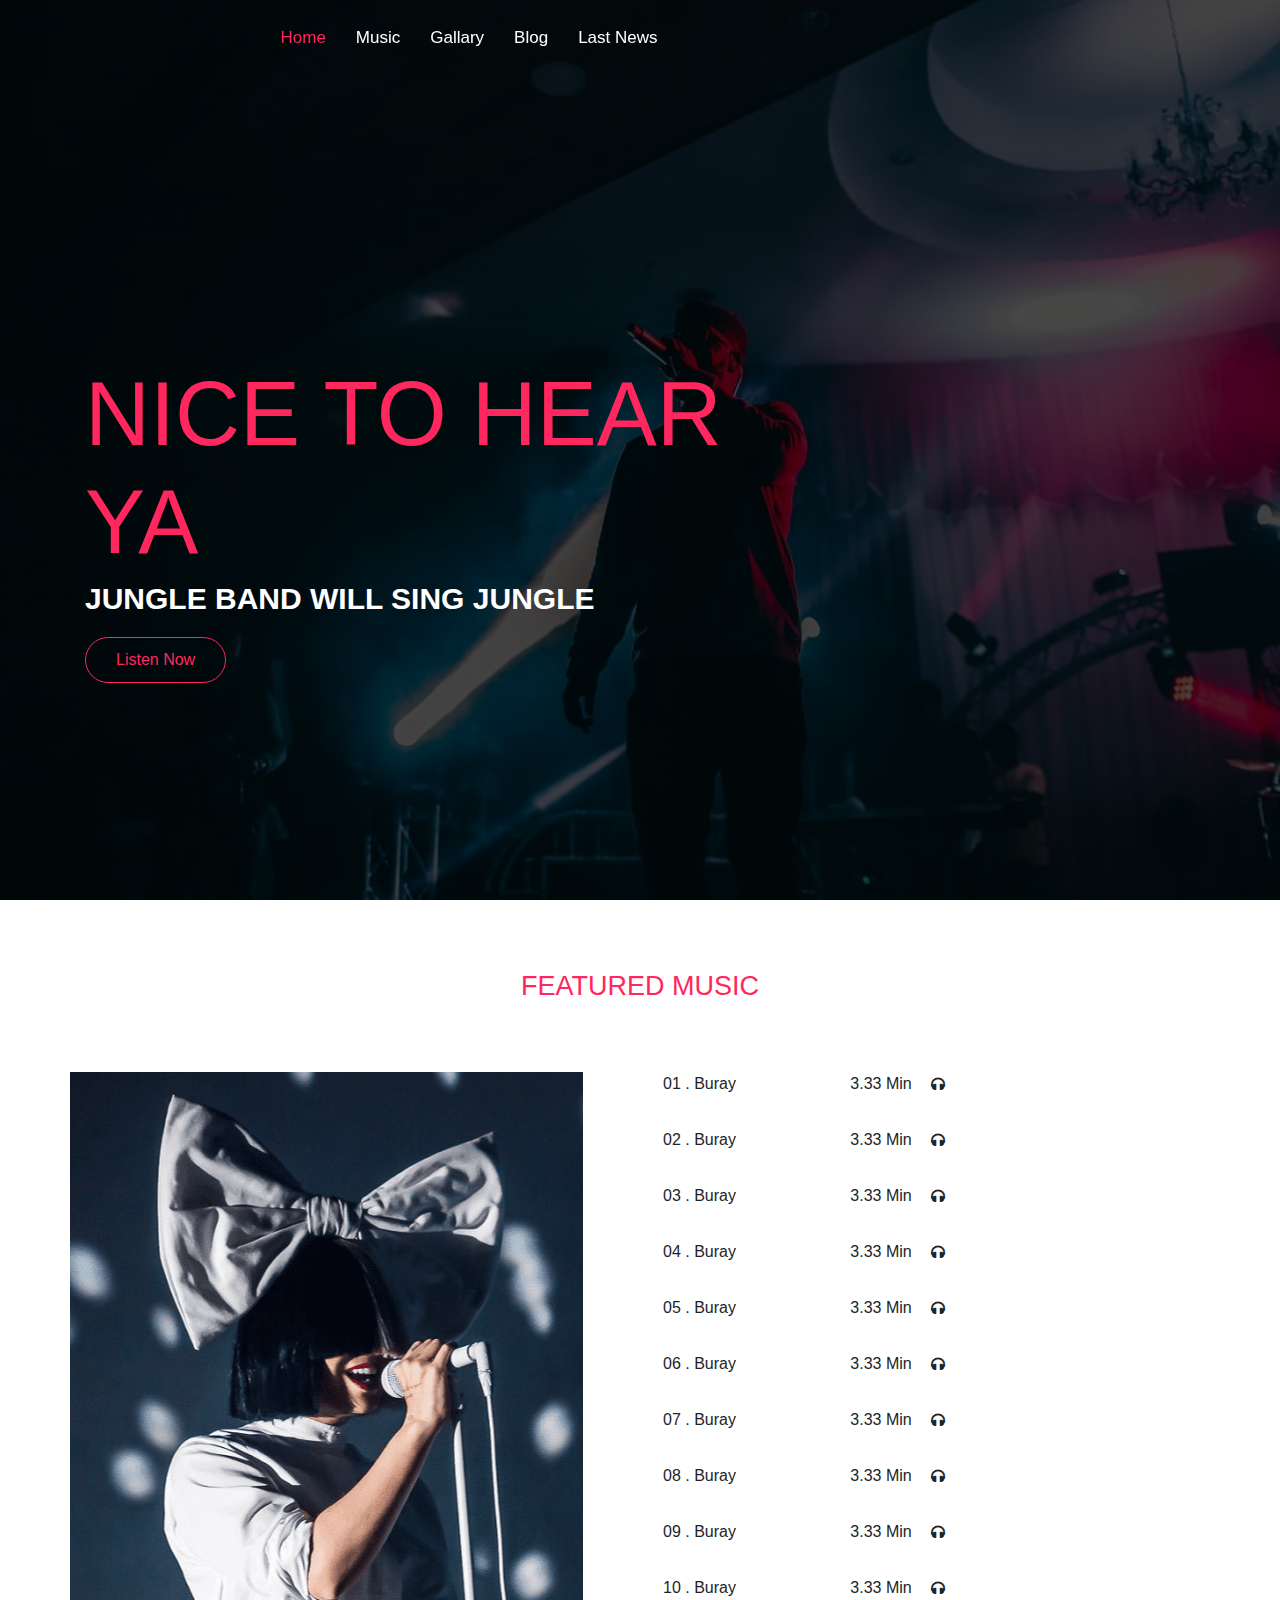
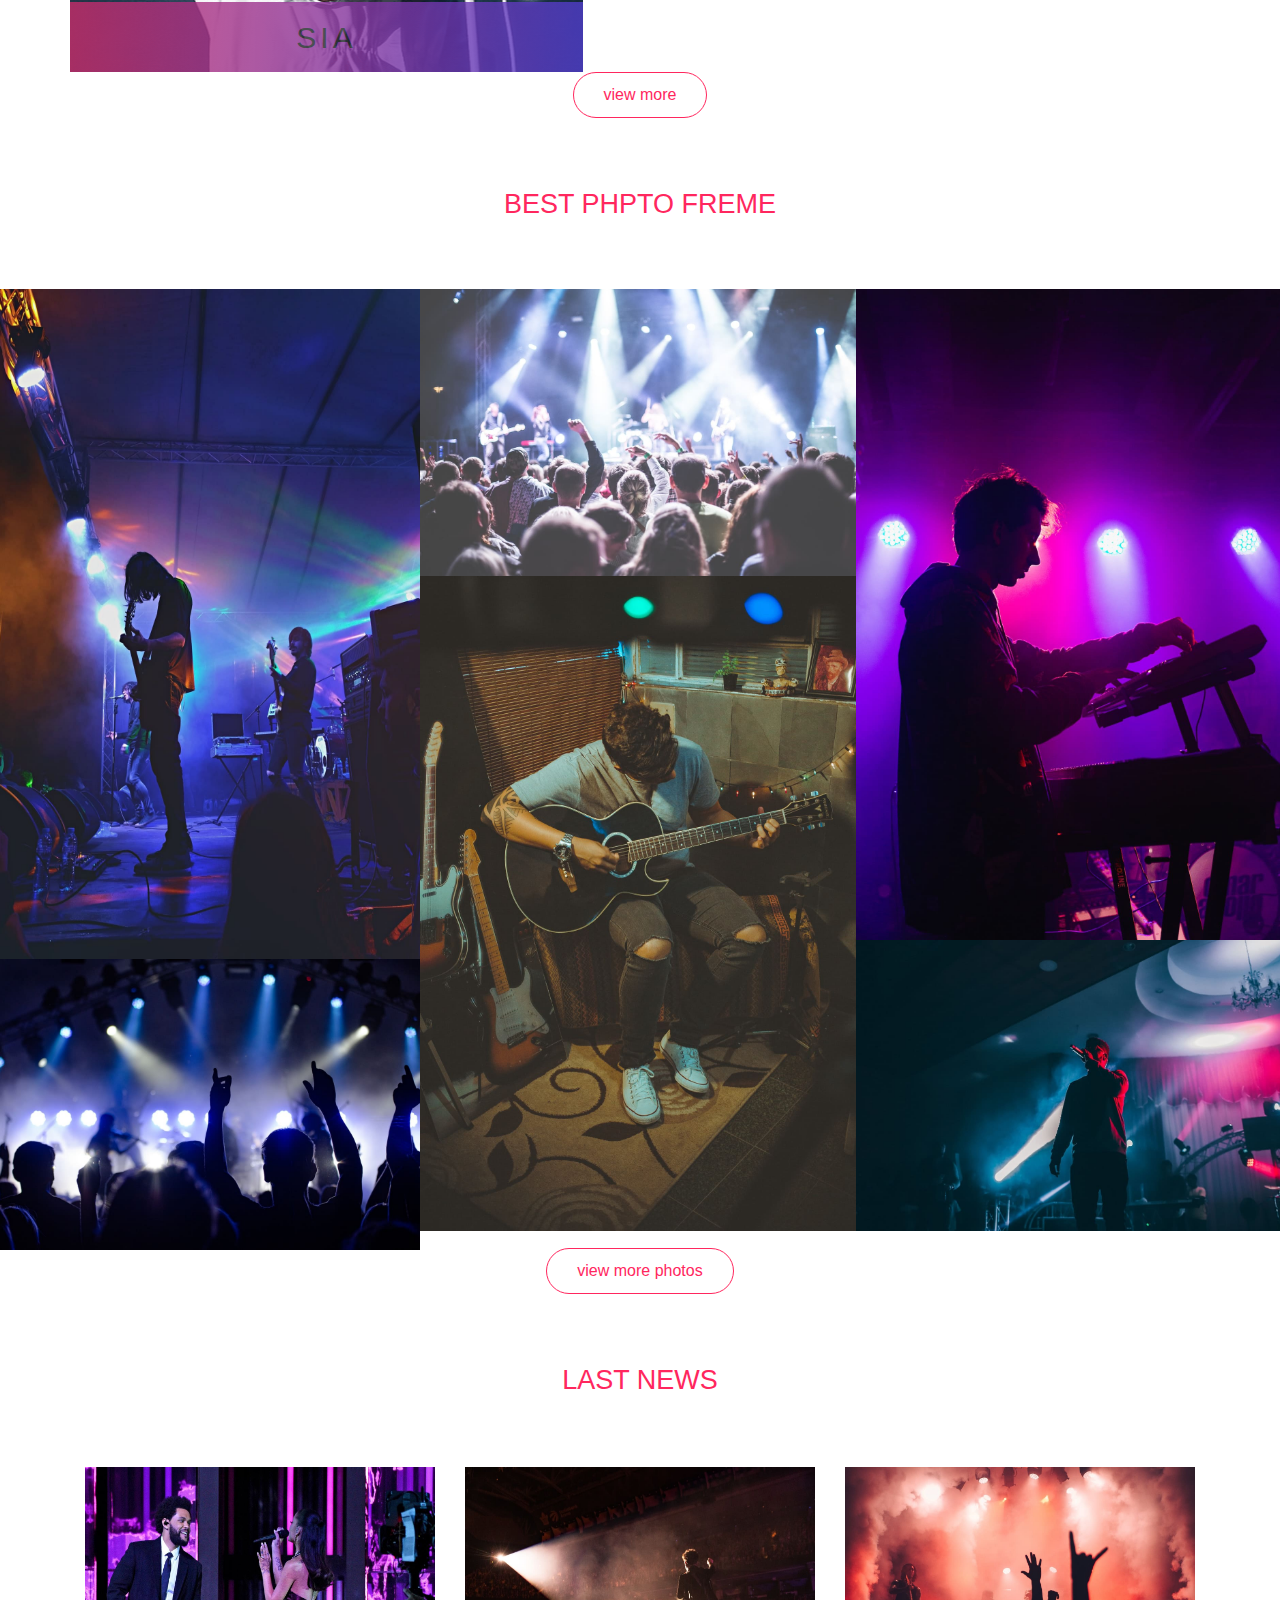
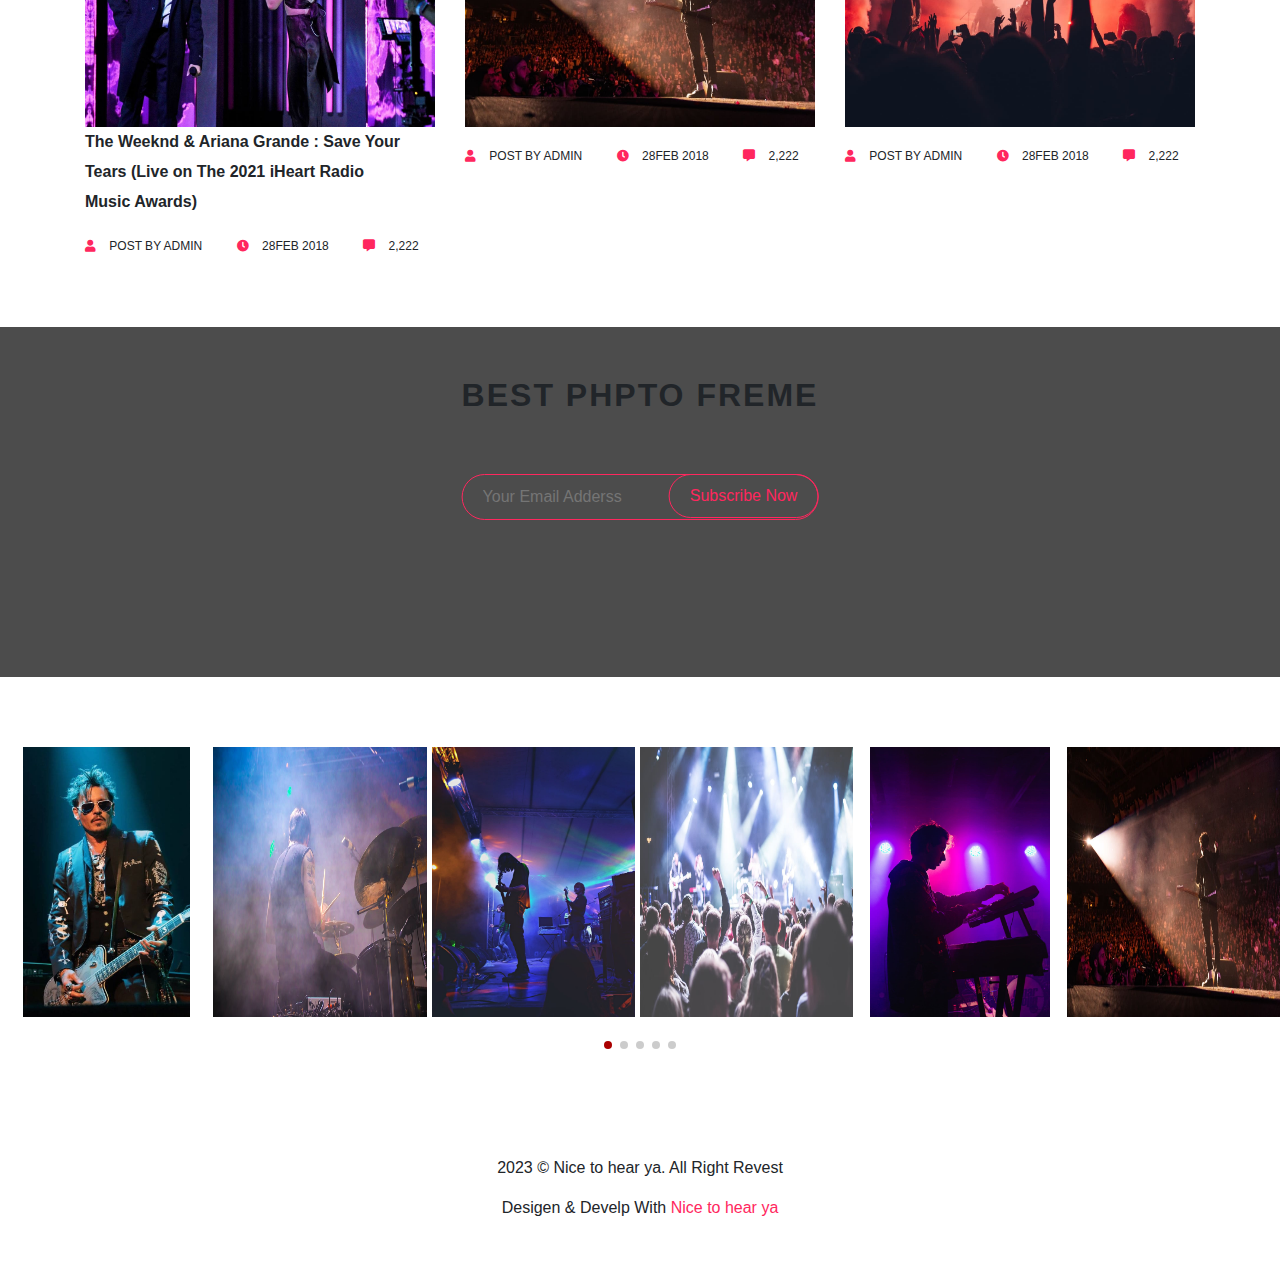
<file: index.html>
<!DOCTYPE html>
<html lang="en">
<head>
  <meta charset="UTF-8">
  <meta name="viewport" content="width=device-width, initial-scale=1.0">
  <link href="https://fonts.googleapis.com/css2?family=Raleway&display=swap" rel="stylesheet">
  <link rel="stylesheet" href="css/vaindoer/swiper.min.css">
  <link rel="stylesheet" href="css/vaindoer/all.css">
  <link rel="stylesheet" href="css/style.css">
   <link rel="icon" href="favicon.ico" type="image/x-icon">
   <link rel="stylesheet" href="https://maxcdn.bootstrapcdn.com/bootstrap/4.5.2/css/bootstrap.min.css">
  <title>Nice to hear ya</title>
</head>
<body>
<!-- Start Nav -->
  <nav>
    <div class="container">
      <div class="row">
        <div class="list">
          <ul>
            <li><a class="active" href="index.html" data-scroll="home">Home</a></li>
            <li><a href="music.html" data-scroll="Music">Music</a></li>
            <li><a href="#" data-scroll="Gallary">Gallary</a></li>
            <li><a href="#" data-scroll="Blog">Blog</a></li>
            <li><a href="artist.html" data-scroll="Artists">Last News</a></li>
          </ul>
        </div>

      </div>
    </div>
  </nav>
<!-- End Nav -->
<!-- Start Header -->
<section class="header" id="home">
  <div class="ovrlay"></div>
  <div class="container">
    <div class="info">
      <span></span>
      <h2>NICE TO HEAR YA</h2>
      <p>JUNGLE BAND WILL SING JUNGLE</p>
      <p></p>
      <button class="main-butn">Listen Now</button>
    </div>
  </div>
</section>
<!-- End Header -->



<!-- start Music  -->
<section class="music" id="Music">
  <div class="container">
    <div class="heading">
      <h2>FEATURED MUSIC</h2>
      <p></p>
    </div>

    <div class="row">
      <div class="image">
        <div class="name">sia</div>
      </div>
      <div class="songs">
        <div class="sound">
          <audio id="player-1"  src="music/buray-1.mp3"></audio>
          <div class="row">
            <div class="item">01 . Buray</div>
            <div class="item">3.33 Min <i class="fas fa-headphones"></i> </div>
            <div class="item controls">
              <button onclick="document.getElementById('player-1').play()">
                <i class="fas fa-play"></i>
              </button>
              <button onclick="document.getElementById('player-1').pause()">
                <i class="fas fa-pause"></i>
              </button>
              <button onclick="document.getElementById('player-1').volume += 0.1">
                <i class="fas fa-plus"></i>
              </button>
              <button onclick="document.getElementById('player-1').volume -= 0.1">
                <i class="fas fa-minus"></i>
              </button>
            </div>
          </div>
        </div>
        <div class="sound">
          <audio id="player-2"  src="music/buray-2.mp3"></audio>
          <div class="row">
            <div class="item">02 . Buray</div>
            <div class="item">3.33 Min <i class="fas fa-headphones"></i> </div>
            <div class="item controls">
              <button onclick="document.getElementById('player-2').play()">
                <i class="fas fa-play"></i>
              </button>
              <button onclick="document.getElementById('player-2').pause()">
                <i class="fas fa-pause"></i>
              </button>
              <button onclick="document.getElementById('player-2').volume += 0.1">
                <i class="fas fa-plus"></i>
              </button>
              <button onclick="document.getElementById('player-2').volume -= 0.1">
                <i class="fas fa-minus"></i>
              </button>
            </div>
          </div>
        </div>
        <div class="sound">
          <audio id="player-3"  src="music/buray-3.mp3"></audio>
          <div class="row">
            <div class="item">03 . Buray</div>
            <div class="item">3.33 Min <i class="fas fa-headphones"></i> </div>
            <div class="item controls">
              <button onclick="document.getElementById('player-3').play()">
                <i class="fas fa-play"></i>
              </button>
              <button onclick="document.getElementById('player-3').pause()">
                <i class="fas fa-pause"></i>
              </button>
              <button onclick="document.getElementById('player-3').volume += 0.1">
                <i class="fas fa-plus"></i>
              </button>
              <button onclick="document.getElementById('player-3').volume -= 0.1">
                <i class="fas fa-minus"></i>
              </button>
            </div>
          </div>
        </div>
        <div class="sound">
          <audio id="player-1"  src="music/buray-1.mp3"></audio>
          <div class="row">
            <div class="item">04 . Buray</div>
            <div class="item">3.33 Min <i class="fas fa-headphones"></i> </div>
            <div class="item controls">
              <button onclick="document.getElementById('player-1').play()">
                <i class="fas fa-play"></i>
              </button>
              <button onclick="document.getElementById('player-1').pause()">
                <i class="fas fa-pause"></i>
              </button>
              <button onclick="document.getElementById('player-1').volume += 0.1">
                <i class="fas fa-plus"></i>
              </button>
              <button onclick="document.getElementById('player-1').volume -= 0.1">
                <i class="fas fa-minus"></i>
              </button>
            </div>
          </div>
        </div>
        <div class="sound">
          <audio id="player-2"  src="music/buray-2.mp3"></audio>
          <div class="row">
            <div class="item">05 . Buray</div>
            <div class="item">3.33 Min <i class="fas fa-headphones"></i> </div>
            <div class="item controls">
              <button onclick="document.getElementById('player-2').play()">
                <i class="fas fa-play"></i>
              </button>
              <button onclick="document.getElementById('player-2').pause()">
                <i class="fas fa-pause"></i>
              </button>
              <button onclick="document.getElementById('player-2').volume += 0.1">
                <i class="fas fa-plus"></i>
              </button>
              <button onclick="document.getElementById('player-2').volume -= 0.1">
                <i class="fas fa-minus"></i>
              </button>
            </div>
          </div>
        </div>
        <div class="sound">
          <audio id="player-3"  src="music/buray-3.mp3"></audio>
          <div class="row">
            <div class="item">06 . Buray</div>
            <div class="item">3.33 Min <i class="fas fa-headphones"></i> </div>
            <div class="item controls">
              <button onclick="document.getElementById('player-3').play()">
                <i class="fas fa-play"></i>
              </button>
              <button onclick="document.getElementById('player-3').pause()">
                <i class="fas fa-pause"></i>
              </button>
              <button onclick="document.getElementById('player-3').volume += 0.1">
                <i class="fas fa-plus"></i>
              </button>
              <button onclick="document.getElementById('player-3').volume -= 0.1">
                <i class="fas fa-minus"></i>
              </button>
            </div>
          </div>
        </div>
        <div class="sound">
          <audio id="player-3"  src="music/buray-3.mp3"></audio>
          <div class="row">
            <div class="item">07 . Buray</div>
            <div class="item">3.33 Min <i class="fas fa-headphones"></i> </div>
            <div class="item controls">
              <button onclick="document.getElementById('player-3').play()">
                <i class="fas fa-play"></i>
              </button>
              <button onclick="document.getElementById('player-3').pause()">
                <i class="fas fa-pause"></i>
              </button>
              <button onclick="document.getElementById('player-3').volume += 0.1">
                <i class="fas fa-plus"></i>
              </button>
              <button onclick="document.getElementById('player-3').volume -= 0.1">
                <i class="fas fa-minus"></i>
              </button>
            </div>
          </div>
        </div>
        <div class="sound">
          <audio id="player-3"  src="music/buray-3.mp3"></audio>
          <div class="row">
            <div class="item">08 . Buray</div>
            <div class="item">3.33 Min <i class="fas fa-headphones"></i> </div>
            <div class="item controls">
              <button onclick="document.getElementById('player-3').play()">
                <i class="fas fa-play"></i>
              </button>
              <button onclick="document.getElementById('player-3').pause()">
                <i class="fas fa-pause"></i>
              </button>
              <button onclick="document.getElementById('player-3').volume += 0.1">
                <i class="fas fa-plus"></i>
              </button>
              <button onclick="document.getElementById('player-3').volume -= 0.1">
                <i class="fas fa-minus"></i>
              </button>
            </div>
          </div>
        </div>
        <div class="sound">
          <audio id="player-3"  src="music/buray-3.mp3"></audio>
          <div class="row">
            <div class="item">09 . Buray</div>
            <div class="item">3.33 Min <i class="fas fa-headphones"></i> </div>
            <div class="item controls">
              <button onclick="document.getElementById('player-3').play()">
                <i class="fas fa-play"></i>
              </button>
              <button onclick="document.getElementById('player-3').pause()">
                <i class="fas fa-pause"></i>
              </button>
              <button onclick="document.getElementById('player-3').volume += 0.1">
                <i class="fas fa-plus"></i>
              </button>
              <button onclick="document.getElementById('player-3').volume -= 0.1">
                <i class="fas fa-minus"></i>
              </button>
            </div>
          </div>
        </div>
        <div class="sound">
          <audio id="player-3"  src="music/buray-3.mp3"></audio>
          <div class="row">
            <div class="item">10 . Buray</div>
            <div class="item">3.33 Min <i class="fas fa-headphones"></i> </div>
            <div class="item controls">
              <button onclick="document.getElementById('player-3').play()">
                <i class="fas fa-play"></i>
              </button>
              <button onclick="document.getElementById('player-3').pause()">
                <i class="fas fa-pause"></i>
              </button>
              <button onclick="document.getElementById('player-3').volume += 0.1">
                <i class="fas fa-plus"></i>
              </button>
              <button onclick="document.getElementById('player-3').volume -= 0.1">
                <i class="fas fa-minus"></i>
              </button>
            </div>
          </div>
        </div>
      </div>
    </div>
    <div class="m-auto">
      <button class="main-butn m-auto" >view more</button>
    </div>
  </div>
</section>

<!-- end Music  -->

<!-- Start  Photos -->
<section class="Photos" id="Gallary">
  <div class="heading">
    <h2>BEST PHPTO FREME</h2>
    <p></p>
  </div>
  <div class="row">
    <div class="box">
      <img src="img/03.jpg" style="height: 674px;" alt="">
      <img src="img/07.jpg" alt="">
    </div>
    <div class="box">
      <img src="img/04.jpg" alt="">
      <img src="img/09.jpg" alt="">
    </div>
    <div class="box">
      <img src="img/05.jpg" alt="">
      <img src="img/11.jpg" alt="">
    </div>
  </div>
  <div class="m-auto">
    <button class="main-butn m-auto" >view more photos</button>
  </div>
</section>
<!-- end  Photos -->
<!-- start Blogs -->
<section class="blogs" id="Blog">
  <div class="container">
    <div class="heading">
      <h2>LAST NEWS</h2>
    </div>
    <div class="row">
      <div class="box">
        <div class="overflow-h">
          <img src="img/weeknd.jpg" alt="">
        </div>
        <p>The Weeknd & Ariana Grande : Save Your Tears (Live on The 2021 iHeart Radio Music Awards)</p>
        <div class="details">
          <span><i class="fas fa-user"></i>  post By Admin</span>
          <span> <i class="fas fa-clock"></i> 28Feb 2018</span>
          <span><i class="fas fa-comment-alt"></i>  2,222</span>
        </div>
      </div>

      <div class="box">
        <div class="overflow-h">
          <img src="img/06.jpg" alt="">
        </div>
        <p></p>
        <div class="details">
          <span><i class="fas fa-user"></i>  post By Admin</span>
          <span> <i class="fas fa-clock"></i> 28Feb 2018</span>
          <span><i class="fas fa-comment-alt"></i>  2,222</span>
        </div>
      </div>
      <div class="box">
        <div class="overflow-h">
          <img src="img/08.jpg" alt="">
        </div>
        <p></p>
        <div class="details">
          <span><i class="fas fa-user"></i>  post By Admin</span>
          <span> <i class="fas fa-clock"></i> 28Feb 2018</span>
          <span><i class="fas fa-comment-alt"></i>  2,222</span>
        </div>
      </div>
    </div>
  </div>
</section>
<!-- end Blogs -->

<!-- start  Back -->
<section class="back">
  <div class="ovrlay"></div>
  <div class="info">
    <h2>BEST PHPTO FREME</h2>
    <p></p>
    <form>
      <input type="email" placeholder="Your Email Adderss">
      <button class="main-butn">Subscribe Now</button>
    </form>
  </div>
</section>
<!-- end  Back -->

<!-- start   slider -->
<section class="slider">
    <!-- Swiper -->
    <div class="swiper-container">
      <div class="swiper-wrapper">
        <div class="swiper-slide">
          <div class="img-over">
            <div class="ovrlay">
              <div class="icon">
                <i class="fab fa-instagram"></i>
                <span>@singmusic</span>
              </div>
            </div>
            <img src="img/01.jpg" alt="">
          </div>
        </div>
        <div class="swiper-slide">
          <div class="img-over">
            <div class="ovrlay">
              <div class="icon">
                <i class="fab fa-instagram"></i>
                <span>@singmusic</span>
              </div>
            </div>
            <img src="img/02.jpg" alt="">
          </div>
        </div>
        <div class="swiper-slide">
          <div class="img-over">
            <div class="ovrlay">
              <div class="icon">
                <i class="fab fa-instagram"></i>
                <span>@singmusic</span>
              </div>
            </div>
            <img src="img/03.jpg" alt="">
          </div>
        </div>
        <div class="swiper-slide">
          <div class="img-over">
            <div class="ovrlay">
              <div class="icon">
                <i class="fab fa-instagram"></i>
                <span>@singmusic</span>
              </div>
            </div>
            <img src="img/04.jpg" alt="">
          </div>
        </div>
        <div class="swiper-slide">
          <div class="img-over">
            <div class="ovrlay">
              <div class="icon">
                <i class="fab fa-instagram"></i>
                <span>@singmusic</span>
              </div>
            </div>
            <img src="img/05.jpg" alt="">
          </div>
        </div>
        <div class="swiper-slide">
          <div class="img-over">
            <div class="ovrlay">
              <div class="icon">
                <i class="fab fa-instagram"></i>
                <span>@singmusic</span>
              </div>
            </div>
            <img src="img/06.jpg" alt="">
          </div>
        </div>
        <div class="swiper-slide">
              <div class="img-over">
                <div class="ovrlay">
                  <div class="icon">
                    <i class="fab fa-instagram"></i>
                    <span>@singmusic</span>
                  </div>
                </div>
            <img src="img/07.jpg" alt="">
          </div>
        </div>
        <div class="swiper-slide">
          <div class="img-over">
            <div class="ovrlay">
              <div class="icon">
                <i class="fab fa-instagram"></i>
                <span>@singmusic</span>
              </div>
            </div>
            <img src="img/08.jpg" alt="">
          </div>
        </div>
        <div class="swiper-slide">
          <div class="img-over">
            <div class="ovrlay">
              <div class="icon">
                <i class="fab fa-instagram"></i>
                <span>@singmusic</span>
              </div>
            </div>
            <img src="img/09.jpg" alt="">
          </div>
        </div>
        <div class="swiper-slide">
          <div class="img-over">
            <div class="ovrlay">
              <div class="icon">
                <i class="fab fa-instagram"></i>
                <span>@singmusic</span>
              </div>
            </div>
            <img src="img/10.jpg" alt="">
          </div>
        </div>
      </div>
      <!-- Add Pagination -->
      <div class="swiper-pagination"></div>
</section>
<!-- end   slider -->

<!-- statt footer -->
<footer>
  <p>    2023 &copy; <span></span> Nice to hear ya. All Right Revest</p>
  <p>Desigen & Develp With <span>Nice to hear ya</span> </p>
</footer>
<!-- end footer -->

  <!-- button Up -->
  <button class="up"><i class="fas fa-chevron-up"></i></button>


  <script src="js/vendors/jquery-3.5.1.min.js"></script>
  <script src="js/vendors/jquery.nicescroll.min.js"></script>
  <script src="js/vendors/swiper.min.js"></script>
  <script src="js/style.js"></script>
  <script src="https://ajax.googleapis.com/ajax/libs/jquery/3.5.1/jquery.min.js"></script>
  <script src="https://maxcdn.bootstrapcdn.com/bootstrap/4.5.2/js/bootstrap.min.js"></script>
</body>
</html>
</file>
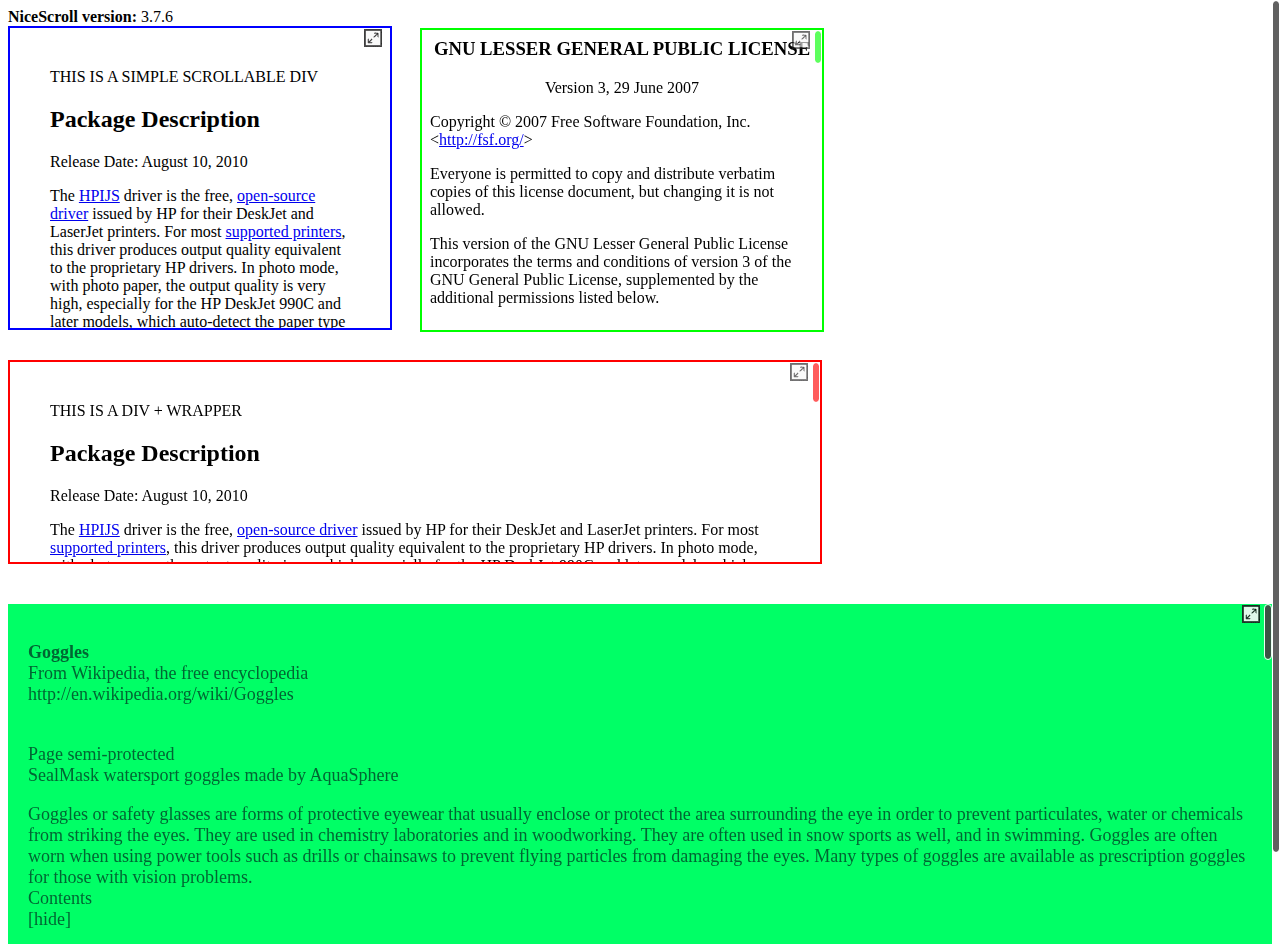
<file: jquery.nicescroll-master/jquery.nicescroll-master/demo/index.html>
<!DOCTYPE html PUBLIC "-//W3C//DTD XHTML 1.0 Transitional//EN" "http://www.w3.org/TR/xhtml1/DTD/xhtml1-transitional.dtd">
<html xmlns="http://www.w3.org/1999/xhtml">
<head>
<meta http-equiv="Content-Type" content="text/html; charset=utf-8" />
<title>jQuery NiceScroll Test Page</title>
<style type="text/css">
#boxscroll {
	padding: 40px;
	height: 220px;
	width: 300px;
	border: 2px solid #00F;
	overflow: auto;
  margin-bottom:30px;
}
#boxscroll2 {
	padding: 40px;
	height: 120px;
	width: 730px;
	border: 2px solid #F00;
	overflow: auto;
}
#boxscroll3 {
	overflow: hidden;
}
#boxframe {
	position:absolute;
	top:28px;
	left:420px;
	width:400px;
	height:300px;
	overflow:auto;
	border: 2px solid #0F0;
}
#boxscroll4 {
	height: 300px;
	margin-top: 40px;
	background-color: #00FF66;
	font-family: Georgia, "Times New Roman", Times, serif;
	font-size: 18px;
	padding: 20px;
	color: #006633;
	overflow: auto;
}
</style>

<script src="https://code.jquery.com/jquery-1.12.4.min.js"></script>
<script src="js/jquery.nicescroll.min.js"></script>

<script>
  $(document).ready(function() {
  
	var nice = $("html").niceScroll();  // The document page (body)
	
	$("#div1").html($("#div1").html()+' '+nice.version);
    
    $("#boxscroll").niceScroll({cursorborder:"",cursorcolor:"#00F",boxzoom:true}); // First scrollable DIV

    $("#boxscroll2").niceScroll("#contentscroll2",{cursorcolor:"#F00",cursoropacitymax:0.7,boxzoom:true,touchbehavior:true});  // Second scrollable DIV
    $("#boxframe").niceScroll("#boxscroll3",{cursorcolor:"#0F0",cursoropacitymax:0.7,boxzoom:true,touchbehavior:true});  // This is an IFrame (iPad compatible)
	
    $("#boxscroll4").niceScroll("#boxscroll4 .wrapper",{boxzoom:true});  // hw acceleration enabled when using wrapper
    
  });
</script>

<meta name="viewport" content="user-scalable=no" />

</head>

<body>

<div id="div1"><strong>NiceScroll version:</strong></div>

<div id="boxscroll">
THIS IS A SIMPLE SCROLLABLE DIV
  <h2> Package Description </h2>
  <p>Release Date: August 10, 2010</p>
  <p>The <a title="http://www.openprinting.org/show_driver.cgi?driver=hpijs" rel="nofollow" href="http://www.openprinting.org/show_driver.cgi?driver=hpijs">HPIJS</a> driver is the free, <a title="http://hplipopensource.com/hplip-web/index.html" rel="nofollow" href="http://hplipopensource.com/hplip-web/index.html">open-source driver</a> issued by HP for their DeskJet and LaserJet printers. For most <a title="" href="http://www.linuxfoundation.org/collaborate/workgroups/openprinting/macosx/hpijs#Printers">supported printers</a>,   this driver produces output quality equivalent to the proprietary HP   drivers. In photo mode, with photo paper, the output quality is very   high, especially for the HP DeskJet 990C and later models, which   auto-detect the paper type in hardware. Photo printing is fully   supported in the newer 6- and 7-ink models.</p>
  <p>A major advantage of using this driver over those supplied by HP is   the direct interface between HPIJS and the native CUPS spooler, which   allows printing from any printer over any available connection such as   USB, AppleTalk, TCP/IP (via LPD and IPP), HP JetDirect, and shared   windows printers via SAMBA. Additionally, this driver utilizes the   existing Mac OS X USB &quot;backend&quot; and thus does not install any software   that might interfere with standard USB operation.</p>
  <p>Please note:</p>
  <ul>
    <li>HP does not provide any support for HPLIP or HPIJS on the Mac OS X platform.</li>
    <li><a href="http://www.linuxfoundation.org/en/OpenPrinting/MacOSX/hpijs-USB">Several HP USB devices</a> may not print successfully over the standard Mac OS X USB &quot;backend&quot;. Please <a href="http://www.linuxfoundation.org/en/OpenPrinting/MacOSX/hpijs-USB">see this note</a> for more information.</li>
  </ul>
  <h2>Release Notes</h2>
  <ul>
    <li>This release fixes a problem with the PPDs that caused many job   options such as page orientation, color/grayscale mode, duplex printing,   etc. to fail.</li>
    <li>HPIJS is HP's universal printer driver for most of their   non-PostScript printers. It comes as a part of HPLIP, HP Linux Imaging   and Printing.</li>
    <li>The PPDs for HP printers are now sourced from the HPLIP package rather than the OpenPrinting.org database.</li>
    <li>PPDs for printers from other manufacturers are provided by OpenPrinting.org.</li>
    <li>Some printers are only partially supported.  Printers such as<br />
      HP LaserJet 1022<br />
      HP LaserJet p1505n<br />
      HP LaserJet p12014<br />
      HP LaserJet p2035<br />
      require a proprietary plug-in for full support.  This package does not contain or support such plug-ins.</li>
  </ul>
  <p><a name="Printer_Set_Up_Instructions" id="Printer_Set_Up_Instructions"></a></p>
  <h2> Printer Set Up Instructions </h2>
  <p>To add a printer queue, Leopard (Mac OS X 10.5.x) users should use   the Print &amp; Fax from System Preferences. Click on the + (plus) icon   at the lower left. A new window will open. In that window, click the   Default Browser icon at the top left. Highlight your printer in the   section below. Use the &quot;Print Using&quot; pop-up menu near the bottom of the   window to select the correct PPD for your printer and click Add.</p>
  <p>Tiger users should open the Printer Setup Utility and click on the   Add icon at the top of the Printer List window. A new window will open.   In that window, click the Default Browser icon at the top left.   Highlight your printer in the section below. Use the &quot;Print Using&quot;   pop-up menu near the bottom of the window to select the correct PPD for   your printer and click Add.</p>
  <p>Jaguar (OS X 10.2.x) and Panther (OS X 10.3.x) users should open   Print Center (Jaguar) or Printer Setup Utility (Panther), hold down the   Option key, and click the Add Printer button in the Print Center   toolbar. Within the setup sheet, choose Advanced from the top popup   menu; then in the &quot;Device:&quot; popup menu select your printer by name (it   should be the last item in the menu list). Finally, select the correct   PPD from the model browser and click Add.</p>
</div>

<div id="boxscroll2">
  <div id="contentscroll2">
    THIS IS A DIV + WRAPPER
    <h2>Package Description </h2>
    <p>Release Date: August 10, 2010</p>
    <p>The <a title="http://www.openprinting.org/show_driver.cgi?driver=hpijs" rel="nofollow" href="http://www.openprinting.org/show_driver.cgi?driver=hpijs">HPIJS</a> driver is the free, <a title="http://hplipopensource.com/hplip-web/index.html" rel="nofollow" href="http://hplipopensource.com/hplip-web/index.html">open-source driver</a> issued by HP for their DeskJet and LaserJet printers. For most <a title="" href="http://www.linuxfoundation.org/collaborate/workgroups/openprinting/macosx/hpijs#Printers">supported printers</a>,   this driver produces output quality equivalent to the proprietary HP   drivers. In photo mode, with photo paper, the output quality is very   high, especially for the HP DeskJet 990C and later models, which   auto-detect the paper type in hardware. Photo printing is fully   supported in the newer 6- and 7-ink models.</p>
    <p>A major advantage of using this driver over those supplied by HP is   the direct interface between HPIJS and the native CUPS spooler, which   allows printing from any printer over any available connection such as   USB, AppleTalk, TCP/IP (via LPD and IPP), HP JetDirect, and shared   windows printers via SAMBA. Additionally, this driver utilizes the   existing Mac OS X USB &quot;backend&quot; and thus does not install any software   that might interfere with standard USB operation.</p>
    <p>Please note:</p>
    <ul>
      <li>HP does not provide any support for HPLIP or HPIJS on the Mac OS X platform.</li>
      <li><a href="http://www.linuxfoundation.org/en/OpenPrinting/MacOSX/hpijs-USB">Several HP USB devices</a> may not print successfully over the standard Mac OS X USB &quot;backend&quot;. Please <a href="http://www.linuxfoundation.org/en/OpenPrinting/MacOSX/hpijs-USB">see this note</a> for more information.</li>
    </ul>
    <h2>Release Notes</h2>
    <ul>
      <li>This release fixes a problem with the PPDs that caused many job   options such as page orientation, color/grayscale mode, duplex printing,   etc. to fail.</li>
      <li>HPIJS is HP's universal printer driver for most of their   non-PostScript printers. It comes as a part of HPLIP, HP Linux Imaging   and Printing.</li>
      <li>The PPDs for HP printers are now sourced from the HPLIP package rather than the OpenPrinting.org database.</li>
      <li>PPDs for printers from other manufacturers are provided by OpenPrinting.org.</li>
      <li>Some printers are only partially supported.  Printers such as<br />
        HP LaserJet 1022<br />
        HP LaserJet p1505n<br />
        HP LaserJet p12014<br />
        HP LaserJet p2035<br />
        require a proprietary plug-in for full support.  This package does not contain or support such plug-ins.</li>
    </ul>
    <p><a name="Printer_Set_Up_Instructions" id="Printer_Set_Up_Instructions"></a></p>
    <h2> Printer Set Up Instructions </h2>
    <p>To add a printer queue, Leopard (Mac OS X 10.5.x) users should use   the Print &amp; Fax from System Preferences. Click on the + (plus) icon   at the lower left. A new window will open. In that window, click the   Default Browser icon at the top left. Highlight your printer in the   section below. Use the &quot;Print Using&quot; pop-up menu near the bottom of the   window to select the correct PPD for your printer and click Add.</p>
    <p>Tiger users should open the Printer Setup Utility and click on the   Add icon at the top of the Printer List window. A new window will open.   In that window, click the Default Browser icon at the top left.   Highlight your printer in the section below. Use the &quot;Print Using&quot;   pop-up menu near the bottom of the window to select the correct PPD for   your printer and click Add.</p>
    <p>Jaguar (OS X 10.2.x) and Panther (OS X 10.3.x) users should open   Print Center (Jaguar) or Printer Setup Utility (Panther), hold down the   Option key, and click the Add Printer button in the Print Center   toolbar. Within the setup sheet, choose Advanced from the top popup   menu; then in the &quot;Device:&quot; popup menu select your printer by name (it   should be the last item in the menu list). Finally, select the correct   PPD from the model browser and click Add.</p>
  </div>
</div>

<div id="boxframe">
<iframe id="boxscroll3" src="iframe/lgpl-3.0-standalone.html" height="100%" width="100%" frameborder="0" onload="$(this).height($(this).contents().height());"></iframe>
</div>


<div id="boxscroll4">
<div class="wrapper">
  <p><strong>Goggles</strong><br />
    From Wikipedia, the free encyclopedia<br />
  http://en.wikipedia.org/wiki/Goggles</p>
  <p><br />
    Page semi-protected<br />
    SealMask watersport goggles made by AquaSphere</p>
  <p>Goggles or safety glasses are forms of protective eyewear that usually enclose or protect the area surrounding the eye in order to prevent particulates, water or chemicals from striking the eyes. They are used in chemistry laboratories and in woodworking. They are often used in snow sports as well, and in swimming. Goggles are often worn when using power tools such as drills or chainsaws to prevent flying particles from damaging the eyes. Many types of goggles are available as prescription goggles for those with vision problems.<br />
    Contents<br />
    [hide] </p>
  <p> 1 History<br />
    2 Types<br />
    3 Fashion<br />
    4 Non-human<br />
    5 See also<br />
    6 References</p>
  <p>History</p>
  <p>The Eskimos carved Inuit snow goggles from caribou antler, and wood and shell, to help prevent snow blindness. The goggles were curved to fit the user's face and had a large groove cut in the back to allow for the nose. A long thin slit was cut through the goggles to allow in a small amount of light, diminishing subsequent ultraviolet rays. The goggles were held to the head by a cord made of caribou sinew.</p>
  <p>In the early 20th century, goggles were worn by drivers of uncovered cars to prevent irritation of the eyes by dust or wind. [1] Likewise in the first ten years after the invention of the airplane in 1903 goggles became a necessity as wind blow became more severe as aircraft speeds increased and as protection against bugstrikes at high altitudes. The first pilot to wear goggles was probably Charles Manly in his failed attempt to fly Samuel Langley's aerodrome in 1903.</p>
  <p> Traditional Inuit goggles used to combat snow blindness</p>
  <p> Metal nenets goggles</p>
  <p> Blowtorching goggles and safety helmet</p>
  <p> Swimming goggles</p>
  <p>Types</p>
  <p>The requirements for goggles varies depending on the use. Some examples:</p>
  <p> Cold weather: Most modern cold-weather goggles have two layers of lens to prevent the interior from becoming &quot;foggy&quot;. With only a single lens, the interior water vapor condenses onto the lens because the lens is colder than the vapor, although anti-fog agents can be used. The reasoning behind dual layer lens is that the inner lens will be warm while the outer lens will be cold. As long as the temperature of the inner lens is close to that of the interior water vapor, the vapor should not condense. However, if water vapor gets between the layers of the lens, condensation can occur between the lenses and is almost impossible to get rid of; thus, properly constructed and maintained dual-layer lenses should be air-tight to prevent water vapor from getting in between the lenses.<br />
    Swimming: Must be watertight to prevent water, such as salt water when swimming in the ocean, or chlorinated water when swimming in a pool, from irritating the eyes or blurring vision. Allows swimmers to see clearly underwater. They will not be usable more than a few feet underwater, because the water pressure will press them tightly against the face. Examples of these include the Swedish goggles.<br />
    Power tools: Must be made of an unbreakable material that prevents chunks of metal, wood, plastic, concrete, and so on from hitting or piercing the eye. Usually has some sort of ventilation to prevent sweat from building up inside the goggles and fogging the surface.<br />
    Blowtorch goggles: These protect the eyes from glare and flying sparks and hot metal splashes while using or near as blowtorch. They are not the correct filters for arc welding.<br />
    Welding goggles: Includes all goggles for eye protection during welding or cutting. They provide protection against debris, the heat from welding, and, with the proper filters, the optical radiation resulting from the welding, which can otherwise cause arc eye.<br />
    Motorcycle riding and other open-air activities: Prevents insects, dust, and so on from hitting the eyes.<br />
    Laboratory and research: Combines impact resistance with side shields to prevent chemical splashes reaching the eyes. May also include laser protection which would be covered by EN 207 (Europe) and ANSI Z 136 (United States). Examples of these include red adaptation goggles.<br />
    Racquetball: Protect the eyes from racquets swinging in an enclosed area and from impact from hard rubber ball.<br />
    Winter sports: Protect the eyes from glare and from icy particles flying up from the ground.<br />
    Astronomy and meteorology: dark adaptor goggles are used before going outside at night, in order to help the eyes adapt to the dark.<br />
    Basketball: Several NBA players have worn goggles during play, including Kareem Abdul-Jabbar, James Worthy, Horace Grant, Kurt Rambis and Amar'e Stoudemire; they prevent a fellow player from scratching or hitting the eyes when trying to grab the basketball.<br />
    Aviation: In open cockpit aircraft, such as old biplanes, aviators, such as Amelia Earhart and Charles Kingsford Smith, would wear goggles to help protect from the wind and are still in use today. Examples of these include the AN-6530 goggles.<br />
    Virtual reality: A virtual reality headset, sometimes called &quot;goggles&quot;, is a wrap-around visual interface to display computer output. Commonly the computer display information is presented as a three-dimensional representation of real-world environments.</p>
  <p>Fashion</p>
  <p>Goggles are often worn as a fashion statement in certain subcultures, most often as part of the cybergoth subculture. They are usually worn over the eyes or up on the forehead to secure 'falls': a type of long, often brightly-coloured, synthetic hairpiece. Fans of the steampunk genre or subculture also frequently wear steampunk-styled goggles, particularly when performing in a live action role-playing game.</p>
  <p>Goggles are also frequently used by anime and manga characters as a fashion statement. For example, it is an idiosyncrasy of team leader characters in the Digimon anime to wear goggles. Other notable characters who wear goggles are the young Naruto Uzumaki and Konohamaru from Naruto, Matt from Death Note and Usopp from One Piece.<br />
    Non-human<br />
    Bullfighting horse wearing eye protection<br />
    A US Military working dog attached to a helicopter hoist in Afghanistan.</p>
  <p>Goggles are available for horses used in speed sports such as horse racing.[2] In some traditions of horse mounted bullfighting, the horse may wear a protective cloth over its eyes.</p>
  <p>Goggles have been used on military working dogs, for protection in harsh conditions, such as sandstorms and rotorwash from helicopters. One of the brands of these types of goggles are Doggles.<br />
    See also<br />
    Wikimedia Commons has media related to: Goggles</p>
  <p> Ballistic Eye Wear<br />
    Beer goggles<br />
    Google Goggles<br />
    Night vision device<br />
    Personal protective equipment<br />
    Safety engineering<br />
    Visor</p>
  <p>References</p>
  <p> ^ Alfred C. Harmsworth (1904). Motors and Motor-driving.<br />
    ^ Landers T. A. (2006) Professional Care of the Racehorse, Revised Edition: A Guide to Grooming, Feeding, and Handling the Equine Athlete. Blood Horse Publications. 308 pages. Page 138.</p>
  <p></p>
</div>
</div>

</body>
</html>
</file>
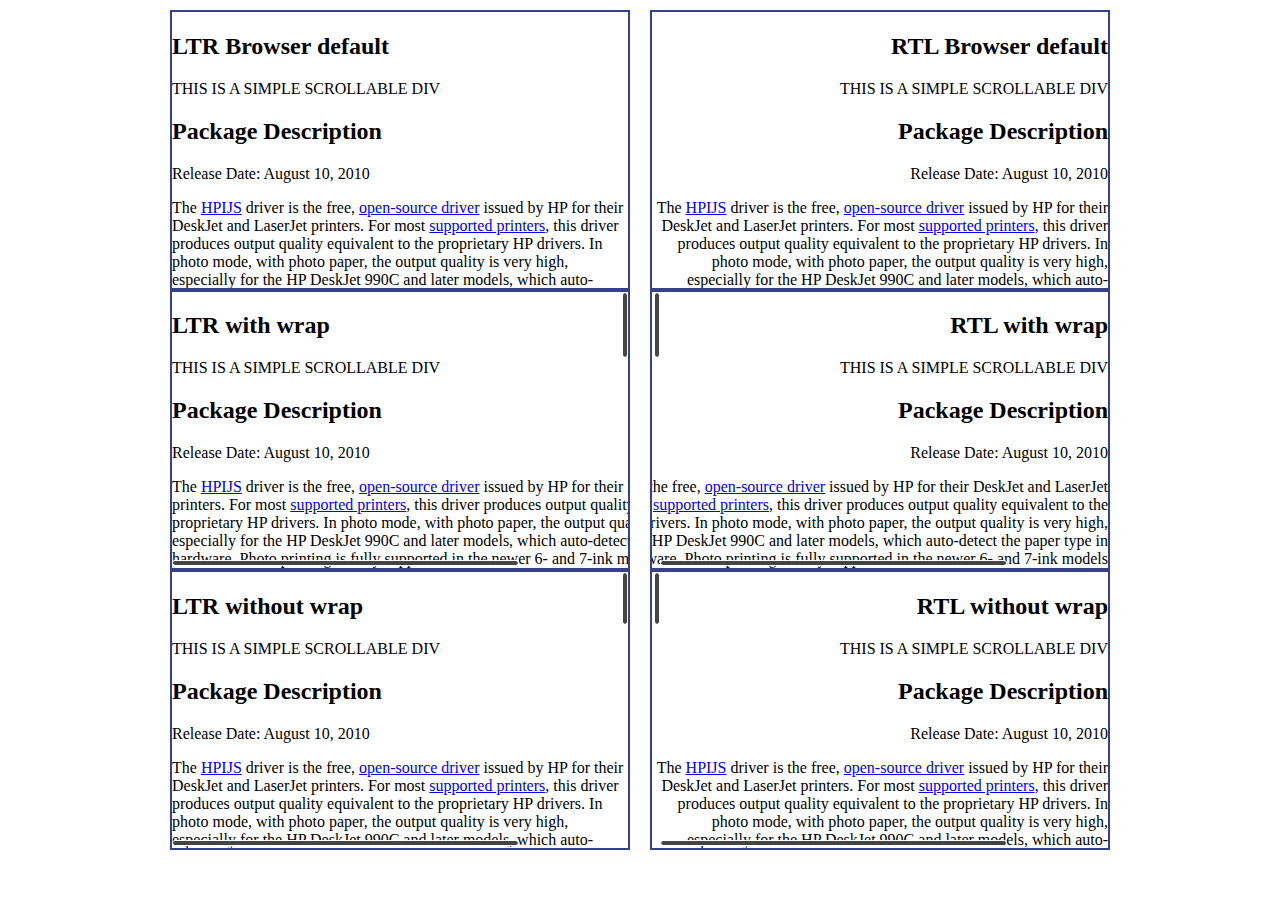
<file: jquery.nicescroll-master/jquery.nicescroll-master/demo/rtlmode/index.html>
<!DOCTYPE html>
<html xmlns="http://www.w3.org/1999/xhtml">
<head>
<meta http-equiv="Content-Type" content="text/html; charset=utf-8" />
<title>jQuery NiceScroll Test Page</title>
<style>
    *{
        -moz-box-sizing: border-box;
        -webkit-box-sizing: border-box;
        -ms-box-sizing: border-box;
        -o-box-sizing: border-box;
        box-sizing: border-box;
    }
    .main{
        width:960px;
        margin:0 auto;
    }
    .row{
        margin:10px 0;
    }
    .row:after,
    .row:before{
        content:'';
        display: table;
    }
    .row > div{
        float: right;
        width:460px;
        height: 280px;
        margin:0 10px;
        border:solid 2px #37418b;
        overflow: hidden;
    }

    .too-long{
        width:600px;
        min-height: 1px;
    }

    .row > div .wrap{
        width:600px;
    }

    #rtl-native,
    #rtl-test,
    #rtl-test-nowrap{
        direction: rtl;
    }

    #ltr-native,
    #ltr-test,
    #ltr-test-nowrap{
        direction: ltr;
    }

    #ltr-native,
    #rtl-native{
        overflow: scroll;
    }

</style>
<script src="//code.jquery.com/jquery-1.11.3.min.js"></script>
<script src="../../jquery.nicescroll.min.js"></script>

<script>
  $(document).ready(function() {
  
	var nice = $("html").niceScroll();  // The document page (body)
	

	// because of some bugs in hw acceleration when using wrapper in rtl mode, disbale hw acceleration
    $("#rtl-test").niceScroll('#rtl-test .wrap',{railalign:'left',rtlmode:true,hwacceleration:false});

    $("#rtl-test-nowrap").niceScroll({railalign:'left',rtlmode:true});

    $("#ltr-test").niceScroll('#ltr-test .wrap');

    $("#ltr-test-nowrap").niceScroll();
    
  });
</script>

<meta name="viewport" content="user-scalable=no" />

</head>

<body style="direction:rtl;">
    <div class="main">

        <div class="row">

            <div id="rtl-native">
                <div class="too-long"></div>
                <h2>RTL Browser default</h2>
                THIS IS A SIMPLE SCROLLABLE DIV
                <h2> Package Description </h2>
                <p>Release Date: August 10, 2010</p>
                <p>The <a title="http://www.openprinting.org/show_driver.cgi?driver=hpijs" rel="nofollow" href="http://www.openprinting.org/show_driver.cgi?driver=hpijs">HPIJS</a> driver is the free, <a title="http://hplipopensource.com/hplip-web/index.html" rel="nofollow" href="http://hplipopensource.com/hplip-web/index.html">open-source driver</a> issued by HP for their DeskJet and LaserJet printers. For most <a title="" href="http://www.linuxfoundation.org/collaborate/workgroups/openprinting/macosx/hpijs#Printers">supported printers</a>,   this driver produces output quality equivalent to the proprietary HP   drivers. In photo mode, with photo paper, the output quality is very   high, especially for the HP DeskJet 990C and later models, which   auto-detect the paper type in hardware. Photo printing is fully   supported in the newer 6- and 7-ink models.</p>
                <p>A major advantage of using this driver over those supplied by HP is   the direct interface between HPIJS and the native CUPS spooler, which   allows printing from any printer over any available connection such as   USB, AppleTalk, TCP/IP (via LPD and IPP), HP JetDirect, and shared   windows printers via SAMBA. Additionally, this driver utilizes the   existing Mac OS X USB &quot;backend&quot; and thus does not install any software   that might interfere with standard USB operation.</p>
                <p>Please note:</p>
                <ul>
                    <li>HP does not provide any support for HPLIP or HPIJS on the Mac OS X platform.</li>
                    <li><a href="http://www.linuxfoundation.org/en/OpenPrinting/MacOSX/hpijs-USB">Several HP USB devices</a> may not print successfully over the standard Mac OS X USB &quot;backend&quot;. Please <a href="http://www.linuxfoundation.org/en/OpenPrinting/MacOSX/hpijs-USB">see this note</a> for more information.</li>
                </ul>
                <h2>Release Notes</h2>
                <ul>
                    <li>This release fixes a problem with the PPDs that caused many job   options such as page orientation, color/grayscale mode, duplex printing,   etc. to fail.</li>
                    <li>HPIJS is HP's universal printer driver for most of their   non-PostScript printers. It comes as a part of HPLIP, HP Linux Imaging   and Printing.</li>
                    <li>The PPDs for HP printers are now sourced from the HPLIP package rather than the OpenPrinting.org database.</li>
                    <li>PPDs for printers from other manufacturers are provided by OpenPrinting.org.</li>
                    <li>Some printers are only partially supported.  Printers such as<br />
                        HP LaserJet 1022<br />
                        HP LaserJet p1505n<br />
                        HP LaserJet p12014<br />
                        HP LaserJet p2035<br />
                        require a proprietary plug-in for full support.  This package does not contain or support such plug-ins.</li>
                </ul>
                <p><a name="Printer_Set_Up_Instructions" ></a></p>
                <h2> Printer Set Up Instructions </h2>
                <p>To add a printer queue, Leopard (Mac OS X 10.5.x) users should use   the Print &amp; Fax from System Preferences. Click on the + (plus) icon   at the lower left. A new window will open. In that window, click the   Default Browser icon at the top left. Highlight your printer in the   section below. Use the &quot;Print Using&quot; pop-up menu near the bottom of the   window to select the correct PPD for your printer and click Add.</p>
                <p>Tiger users should open the Printer Setup Utility and click on the   Add icon at the top of the Printer List window. A new window will open.   In that window, click the Default Browser icon at the top left.   Highlight your printer in the section below. Use the &quot;Print Using&quot;   pop-up menu near the bottom of the window to select the correct PPD for   your printer and click Add.</p>
                <p>Jaguar (OS X 10.2.x) and Panther (OS X 10.3.x) users should open   Print Center (Jaguar) or Printer Setup Utility (Panther), hold down the   Option key, and click the Add Printer button in the Print Center   toolbar. Within the setup sheet, choose Advanced from the top popup   menu; then in the &quot;Device:&quot; popup menu select your printer by name (it   should be the last item in the menu list). Finally, select the correct   PPD from the model browser and click Add.</p>
            </div>

            <div id="ltr-native">
                <div class="too-long"></div>
                <h2>LTR Browser default</h2>
                THIS IS A SIMPLE SCROLLABLE DIV
                <h2> Package Description </h2>
                <p>Release Date: August 10, 2010</p>
                <p>The <a title="http://www.openprinting.org/show_driver.cgi?driver=hpijs" rel="nofollow" href="http://www.openprinting.org/show_driver.cgi?driver=hpijs">HPIJS</a> driver is the free, <a title="http://hplipopensource.com/hplip-web/index.html" rel="nofollow" href="http://hplipopensource.com/hplip-web/index.html">open-source driver</a> issued by HP for their DeskJet and LaserJet printers. For most <a title="" href="http://www.linuxfoundation.org/collaborate/workgroups/openprinting/macosx/hpijs#Printers">supported printers</a>,   this driver produces output quality equivalent to the proprietary HP   drivers. In photo mode, with photo paper, the output quality is very   high, especially for the HP DeskJet 990C and later models, which   auto-detect the paper type in hardware. Photo printing is fully   supported in the newer 6- and 7-ink models.</p>
                <p>A major advantage of using this driver over those supplied by HP is   the direct interface between HPIJS and the native CUPS spooler, which   allows printing from any printer over any available connection such as   USB, AppleTalk, TCP/IP (via LPD and IPP), HP JetDirect, and shared   windows printers via SAMBA. Additionally, this driver utilizes the   existing Mac OS X USB &quot;backend&quot; and thus does not install any software   that might interfere with standard USB operation.</p>
                <p>Please note:</p>
                <ul>
                    <li>HP does not provide any support for HPLIP or HPIJS on the Mac OS X platform.</li>
                    <li><a href="http://www.linuxfoundation.org/en/OpenPrinting/MacOSX/hpijs-USB">Several HP USB devices</a> may not print successfully over the standard Mac OS X USB &quot;backend&quot;. Please <a href="http://www.linuxfoundation.org/en/OpenPrinting/MacOSX/hpijs-USB">see this note</a> for more information.</li>
                </ul>
                <h2>Release Notes</h2>
                <ul>
                    <li>This release fixes a problem with the PPDs that caused many job   options such as page orientation, color/grayscale mode, duplex printing,   etc. to fail.</li>
                    <li>HPIJS is HP's universal printer driver for most of their   non-PostScript printers. It comes as a part of HPLIP, HP Linux Imaging   and Printing.</li>
                    <li>The PPDs for HP printers are now sourced from the HPLIP package rather than the OpenPrinting.org database.</li>
                    <li>PPDs for printers from other manufacturers are provided by OpenPrinting.org.</li>
                    <li>Some printers are only partially supported.  Printers such as<br />
                        HP LaserJet 1022<br />
                        HP LaserJet p1505n<br />
                        HP LaserJet p12014<br />
                        HP LaserJet p2035<br />
                        require a proprietary plug-in for full support.  This package does not contain or support such plug-ins.</li>
                </ul>
                <p><a></a></p>
                <h2> Printer Set Up Instructions </h2>
                <p>To add a printer queue, Leopard (Mac OS X 10.5.x) users should use   the Print &amp; Fax from System Preferences. Click on the + (plus) icon   at the lower left. A new window will open. In that window, click the   Default Browser icon at the top left. Highlight your printer in the   section below. Use the &quot;Print Using&quot; pop-up menu near the bottom of the   window to select the correct PPD for your printer and click Add.</p>
                <p>Tiger users should open the Printer Setup Utility and click on the   Add icon at the top of the Printer List window. A new window will open.   In that window, click the Default Browser icon at the top left.   Highlight your printer in the section below. Use the &quot;Print Using&quot;   pop-up menu near the bottom of the window to select the correct PPD for   your printer and click Add.</p>
                <p>Jaguar (OS X 10.2.x) and Panther (OS X 10.3.x) users should open   Print Center (Jaguar) or Printer Setup Utility (Panther), hold down the   Option key, and click the Add Printer button in the Print Center   toolbar. Within the setup sheet, choose Advanced from the top popup   menu; then in the &quot;Device:&quot; popup menu select your printer by name (it   should be the last item in the menu list). Finally, select the correct   PPD from the model browser and click Add.</p>
            </div>

        </div>
        <div class="row">

            <div id="rtl-test">
                <div class="wrap">
                    <h2>RTL with wrap</h2>
                    THIS IS A SIMPLE SCROLLABLE DIV
                    <h2> Package Description </h2>
                    <p>Release Date: August 10, 2010</p>
                    <p>The <a title="http://www.openprinting.org/show_driver.cgi?driver=hpijs" rel="nofollow" href="http://www.openprinting.org/show_driver.cgi?driver=hpijs">HPIJS</a> driver is the free, <a title="http://hplipopensource.com/hplip-web/index.html" rel="nofollow" href="http://hplipopensource.com/hplip-web/index.html">open-source driver</a> issued by HP for their DeskJet and LaserJet printers. For most <a title="" href="http://www.linuxfoundation.org/collaborate/workgroups/openprinting/macosx/hpijs#Printers">supported printers</a>,   this driver produces output quality equivalent to the proprietary HP   drivers. In photo mode, with photo paper, the output quality is very   high, especially for the HP DeskJet 990C and later models, which   auto-detect the paper type in hardware. Photo printing is fully   supported in the newer 6- and 7-ink models.</p>
                    <p>A major advantage of using this driver over those supplied by HP is   the direct interface between HPIJS and the native CUPS spooler, which   allows printing from any printer over any available connection such as   USB, AppleTalk, TCP/IP (via LPD and IPP), HP JetDirect, and shared   windows printers via SAMBA. Additionally, this driver utilizes the   existing Mac OS X USB &quot;backend&quot; and thus does not install any software   that might interfere with standard USB operation.</p>
                    <p>Please note:</p>
                    <ul>
                        <li>HP does not provide any support for HPLIP or HPIJS on the Mac OS X platform.</li>
                        <li><a href="http://www.linuxfoundation.org/en/OpenPrinting/MacOSX/hpijs-USB">Several HP USB devices</a> may not print successfully over the standard Mac OS X USB &quot;backend&quot;. Please <a href="http://www.linuxfoundation.org/en/OpenPrinting/MacOSX/hpijs-USB">see this note</a> for more information.</li>
                    </ul>
                    <h2>Release Notes</h2>
                    <ul>
                        <li>This release fixes a problem with the PPDs that caused many job   options such as page orientation, color/grayscale mode, duplex printing,   etc. to fail.</li>
                        <li>HPIJS is HP's universal printer driver for most of their   non-PostScript printers. It comes as a part of HPLIP, HP Linux Imaging   and Printing.</li>
                        <li>The PPDs for HP printers are now sourced from the HPLIP package rather than the OpenPrinting.org database.</li>
                        <li>PPDs for printers from other manufacturers are provided by OpenPrinting.org.</li>
                        <li>Some printers are only partially supported.  Printers such as<br />
                            HP LaserJet 1022<br />
                            HP LaserJet p1505n<br />
                            HP LaserJet p12014<br />
                            HP LaserJet p2035<br />
                            require a proprietary plug-in for full support.  This package does not contain or support such plug-ins.</li>
                    </ul>
                    <p><a></a></p>
                    <h2> Printer Set Up Instructions </h2>
                    <p>To add a printer queue, Leopard (Mac OS X 10.5.x) users should use   the Print &amp; Fax from System Preferences. Click on the + (plus) icon   at the lower left. A new window will open. In that window, click the   Default Browser icon at the top left. Highlight your printer in the   section below. Use the &quot;Print Using&quot; pop-up menu near the bottom of the   window to select the correct PPD for your printer and click Add.</p>
                    <p>Tiger users should open the Printer Setup Utility and click on the   Add icon at the top of the Printer List window. A new window will open.   In that window, click the Default Browser icon at the top left.   Highlight your printer in the section below. Use the &quot;Print Using&quot;   pop-up menu near the bottom of the window to select the correct PPD for   your printer and click Add.</p>
                    <p>Jaguar (OS X 10.2.x) and Panther (OS X 10.3.x) users should open   Print Center (Jaguar) or Printer Setup Utility (Panther), hold down the   Option key, and click the Add Printer button in the Print Center   toolbar. Within the setup sheet, choose Advanced from the top popup   menu; then in the &quot;Device:&quot; popup menu select your printer by name (it   should be the last item in the menu list). Finally, select the correct   PPD from the model browser and click Add.</p>
                </div>
            </div>

            <div id="ltr-test">
                <div class="wrap">
                    <h2>LTR with wrap</h2>
                    THIS IS A SIMPLE SCROLLABLE DIV
                    <h2> Package Description </h2>
                    <p>Release Date: August 10, 2010</p>
                    <p>The <a title="http://www.openprinting.org/show_driver.cgi?driver=hpijs" rel="nofollow" href="http://www.openprinting.org/show_driver.cgi?driver=hpijs">HPIJS</a> driver is the free, <a title="http://hplipopensource.com/hplip-web/index.html" rel="nofollow" href="http://hplipopensource.com/hplip-web/index.html">open-source driver</a> issued by HP for their DeskJet and LaserJet printers. For most <a title="" href="http://www.linuxfoundation.org/collaborate/workgroups/openprinting/macosx/hpijs#Printers">supported printers</a>,   this driver produces output quality equivalent to the proprietary HP   drivers. In photo mode, with photo paper, the output quality is very   high, especially for the HP DeskJet 990C and later models, which   auto-detect the paper type in hardware. Photo printing is fully   supported in the newer 6- and 7-ink models.</p>
                    <p>A major advantage of using this driver over those supplied by HP is   the direct interface between HPIJS and the native CUPS spooler, which   allows printing from any printer over any available connection such as   USB, AppleTalk, TCP/IP (via LPD and IPP), HP JetDirect, and shared   windows printers via SAMBA. Additionally, this driver utilizes the   existing Mac OS X USB &quot;backend&quot; and thus does not install any software   that might interfere with standard USB operation.</p>
                    <p>Please note:</p>
                    <ul>
                        <li>HP does not provide any support for HPLIP or HPIJS on the Mac OS X platform.</li>
                        <li><a href="http://www.linuxfoundation.org/en/OpenPrinting/MacOSX/hpijs-USB">Several HP USB devices</a> may not print successfully over the standard Mac OS X USB &quot;backend&quot;. Please <a href="http://www.linuxfoundation.org/en/OpenPrinting/MacOSX/hpijs-USB">see this note</a> for more information.</li>
                    </ul>
                    <h2>Release Notes</h2>
                    <ul>
                        <li>This release fixes a problem with the PPDs that caused many job   options such as page orientation, color/grayscale mode, duplex printing,   etc. to fail.</li>
                        <li>HPIJS is HP's universal printer driver for most of their   non-PostScript printers. It comes as a part of HPLIP, HP Linux Imaging   and Printing.</li>
                        <li>The PPDs for HP printers are now sourced from the HPLIP package rather than the OpenPrinting.org database.</li>
                        <li>PPDs for printers from other manufacturers are provided by OpenPrinting.org.</li>
                        <li>Some printers are only partially supported.  Printers such as<br />
                            HP LaserJet 1022<br />
                            HP LaserJet p1505n<br />
                            HP LaserJet p12014<br />
                            HP LaserJet p2035<br />
                            require a proprietary plug-in for full support.  This package does not contain or support such plug-ins.</li>
                    </ul>
                    <p><a ></a></p>
                    <h2> Printer Set Up Instructions </h2>
                    <p>To add a printer queue, Leopard (Mac OS X 10.5.x) users should use   the Print &amp; Fax from System Preferences. Click on the + (plus) icon   at the lower left. A new window will open. In that window, click the   Default Browser icon at the top left. Highlight your printer in the   section below. Use the &quot;Print Using&quot; pop-up menu near the bottom of the   window to select the correct PPD for your printer and click Add.</p>
                    <p>Tiger users should open the Printer Setup Utility and click on the   Add icon at the top of the Printer List window. A new window will open.   In that window, click the Default Browser icon at the top left.   Highlight your printer in the section below. Use the &quot;Print Using&quot;   pop-up menu near the bottom of the window to select the correct PPD for   your printer and click Add.</p>
                    <p>Jaguar (OS X 10.2.x) and Panther (OS X 10.3.x) users should open   Print Center (Jaguar) or Printer Setup Utility (Panther), hold down the   Option key, and click the Add Printer button in the Print Center   toolbar. Within the setup sheet, choose Advanced from the top popup   menu; then in the &quot;Device:&quot; popup menu select your printer by name (it   should be the last item in the menu list). Finally, select the correct   PPD from the model browser and click Add.</p>
                </div>
            </div>

        </div>
        <div class="row">

            <div id="rtl-test-nowrap">
                <div class="too-long"></div>
                <h2>RTL without wrap</h2>
                THIS IS A SIMPLE SCROLLABLE DIV
                <h2> Package Description </h2>
                <p>Release Date: August 10, 2010</p>
                <p>The <a title="http://www.openprinting.org/show_driver.cgi?driver=hpijs" rel="nofollow" href="http://www.openprinting.org/show_driver.cgi?driver=hpijs">HPIJS</a> driver is the free, <a title="http://hplipopensource.com/hplip-web/index.html" rel="nofollow" href="http://hplipopensource.com/hplip-web/index.html">open-source driver</a> issued by HP for their DeskJet and LaserJet printers. For most <a title="" href="http://www.linuxfoundation.org/collaborate/workgroups/openprinting/macosx/hpijs#Printers">supported printers</a>,   this driver produces output quality equivalent to the proprietary HP   drivers. In photo mode, with photo paper, the output quality is very   high, especially for the HP DeskJet 990C and later models, which   auto-detect the paper type in hardware. Photo printing is fully   supported in the newer 6- and 7-ink models.</p>
                <p>A major advantage of using this driver over those supplied by HP is   the direct interface between HPIJS and the native CUPS spooler, which   allows printing from any printer over any available connection such as   USB, AppleTalk, TCP/IP (via LPD and IPP), HP JetDirect, and shared   windows printers via SAMBA. Additionally, this driver utilizes the   existing Mac OS X USB &quot;backend&quot; and thus does not install any software   that might interfere with standard USB operation.</p>
                <p>Please note:</p>
                <ul>
                    <li>HP does not provide any support for HPLIP or HPIJS on the Mac OS X platform.</li>
                    <li><a href="http://www.linuxfoundation.org/en/OpenPrinting/MacOSX/hpijs-USB">Several HP USB devices</a> may not print successfully over the standard Mac OS X USB &quot;backend&quot;. Please <a href="http://www.linuxfoundation.org/en/OpenPrinting/MacOSX/hpijs-USB">see this note</a> for more information.</li>
                </ul>
                <h2>Release Notes</h2>
                <ul>
                    <li>This release fixes a problem with the PPDs that caused many job   options such as page orientation, color/grayscale mode, duplex printing,   etc. to fail.</li>
                    <li>HPIJS is HP's universal printer driver for most of their   non-PostScript printers. It comes as a part of HPLIP, HP Linux Imaging   and Printing.</li>
                    <li>The PPDs for HP printers are now sourced from the HPLIP package rather than the OpenPrinting.org database.</li>
                    <li>PPDs for printers from other manufacturers are provided by OpenPrinting.org.</li>
                    <li>Some printers are only partially supported.  Printers such as<br />
                        HP LaserJet 1022<br />
                        HP LaserJet p1505n<br />
                        HP LaserJet p12014<br />
                        HP LaserJet p2035<br />
                        require a proprietary plug-in for full support.  This package does not contain or support such plug-ins.</li>
                </ul>
                <p><a ></a></p>
                <h2> Printer Set Up Instructions </h2>
                <p>To add a printer queue, Leopard (Mac OS X 10.5.x) users should use   the Print &amp; Fax from System Preferences. Click on the + (plus) icon   at the lower left. A new window will open. In that window, click the   Default Browser icon at the top left. Highlight your printer in the   section below. Use the &quot;Print Using&quot; pop-up menu near the bottom of the   window to select the correct PPD for your printer and click Add.</p>
                <p>Tiger users should open the Printer Setup Utility and click on the   Add icon at the top of the Printer List window. A new window will open.   In that window, click the Default Browser icon at the top left.   Highlight your printer in the section below. Use the &quot;Print Using&quot;   pop-up menu near the bottom of the window to select the correct PPD for   your printer and click Add.</p>
                <p>Jaguar (OS X 10.2.x) and Panther (OS X 10.3.x) users should open   Print Center (Jaguar) or Printer Setup Utility (Panther), hold down the   Option key, and click the Add Printer button in the Print Center   toolbar. Within the setup sheet, choose Advanced from the top popup   menu; then in the &quot;Device:&quot; popup menu select your printer by name (it   should be the last item in the menu list). Finally, select the correct   PPD from the model browser and click Add.</p>
            </div>

            <div id="ltr-test-nowrap" >
                <div class="too-long"></div>
                <h2>LTR without wrap</h2>
                THIS IS A SIMPLE SCROLLABLE DIV
                <h2> Package Description </h2>
                <p>Release Date: August 10, 2010</p>
                <p>The <a title="http://www.openprinting.org/show_driver.cgi?driver=hpijs" rel="nofollow" href="http://www.openprinting.org/show_driver.cgi?driver=hpijs">HPIJS</a> driver is the free, <a title="http://hplipopensource.com/hplip-web/index.html" rel="nofollow" href="http://hplipopensource.com/hplip-web/index.html">open-source driver</a> issued by HP for their DeskJet and LaserJet printers. For most <a title="" href="http://www.linuxfoundation.org/collaborate/workgroups/openprinting/macosx/hpijs#Printers">supported printers</a>,   this driver produces output quality equivalent to the proprietary HP   drivers. In photo mode, with photo paper, the output quality is very   high, especially for the HP DeskJet 990C and later models, which   auto-detect the paper type in hardware. Photo printing is fully   supported in the newer 6- and 7-ink models.</p>
                <p>A major advantage of using this driver over those supplied by HP is   the direct interface between HPIJS and the native CUPS spooler, which   allows printing from any printer over any available connection such as   USB, AppleTalk, TCP/IP (via LPD and IPP), HP JetDirect, and shared   windows printers via SAMBA. Additionally, this driver utilizes the   existing Mac OS X USB &quot;backend&quot; and thus does not install any software   that might interfere with standard USB operation.</p>
                <p>Please note:</p>
                <ul>
                    <li>HP does not provide any support for HPLIP or HPIJS on the Mac OS X platform.</li>
                    <li><a href="http://www.linuxfoundation.org/en/OpenPrinting/MacOSX/hpijs-USB">Several HP USB devices</a> may not print successfully over the standard Mac OS X USB &quot;backend&quot;. Please <a href="http://www.linuxfoundation.org/en/OpenPrinting/MacOSX/hpijs-USB">see this note</a> for more information.</li>
                </ul>
                <h2>Release Notes</h2>
                <ul>
                    <li>This release fixes a problem with the PPDs that caused many job   options such as page orientation, color/grayscale mode, duplex printing,   etc. to fail.</li>
                    <li>HPIJS is HP's universal printer driver for most of their   non-PostScript printers. It comes as a part of HPLIP, HP Linux Imaging   and Printing.</li>
                    <li>The PPDs for HP printers are now sourced from the HPLIP package rather than the OpenPrinting.org database.</li>
                    <li>PPDs for printers from other manufacturers are provided by OpenPrinting.org.</li>
                    <li>Some printers are only partially supported.  Printers such as<br />
                        HP LaserJet 1022<br />
                        HP LaserJet p1505n<br />
                        HP LaserJet p12014<br />
                        HP LaserJet p2035<br />
                        require a proprietary plug-in for full support.  This package does not contain or support such plug-ins.</li>
                </ul>
                <p><a></a></p>
                <h2> Printer Set Up Instructions </h2>
                <p>To add a printer queue, Leopard (Mac OS X 10.5.x) users should use   the Print &amp; Fax from System Preferences. Click on the + (plus) icon   at the lower left. A new window will open. In that window, click the   Default Browser icon at the top left. Highlight your printer in the   section below. Use the &quot;Print Using&quot; pop-up menu near the bottom of the   window to select the correct PPD for your printer and click Add.</p>
                <p>Tiger users should open the Printer Setup Utility and click on the   Add icon at the top of the Printer List window. A new window will open.   In that window, click the Default Browser icon at the top left.   Highlight your printer in the section below. Use the &quot;Print Using&quot;   pop-up menu near the bottom of the window to select the correct PPD for   your printer and click Add.</p>
                <p>Jaguar (OS X 10.2.x) and Panther (OS X 10.3.x) users should open   Print Center (Jaguar) or Printer Setup Utility (Panther), hold down the   Option key, and click the Add Printer button in the Print Center   toolbar. Within the setup sheet, choose Advanced from the top popup   menu; then in the &quot;Device:&quot; popup menu select your printer by name (it   should be the last item in the menu list). Finally, select the correct   PPD from the model browser and click Add.</p>
            </div>

        </div>

    </div>
</body>
</html>
</file>
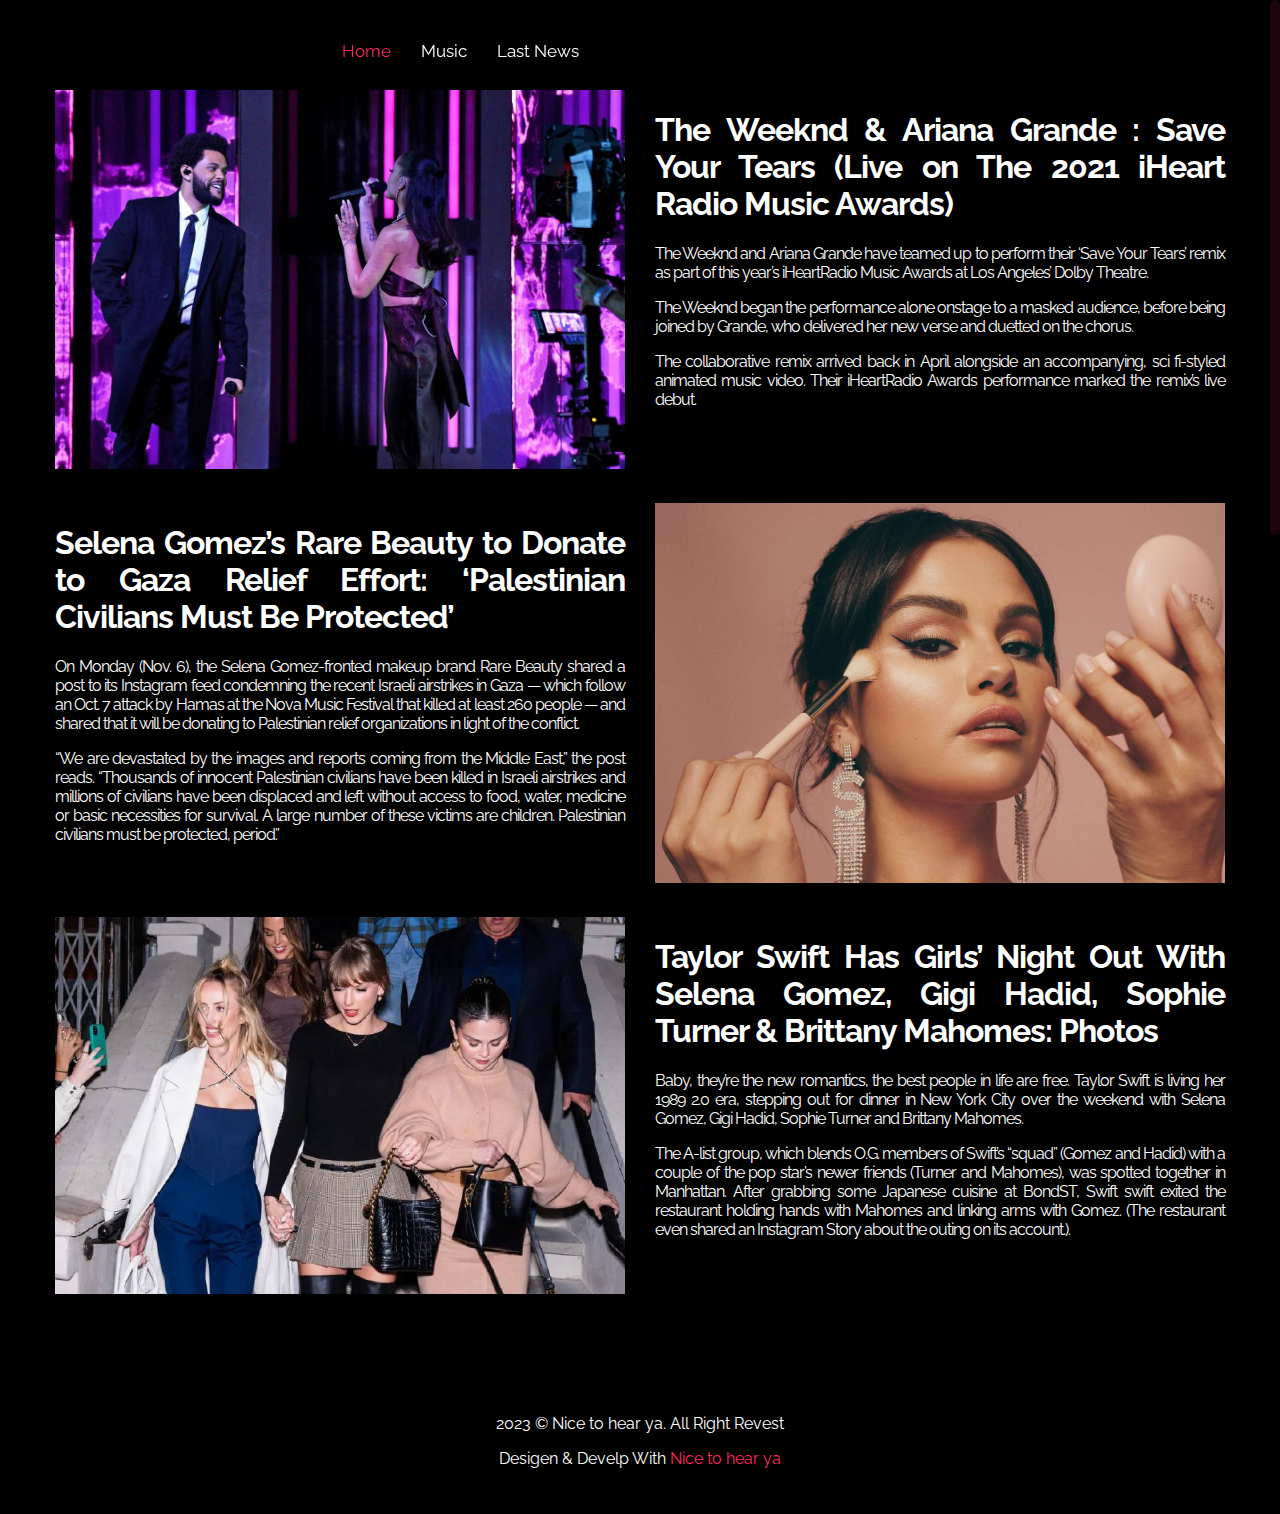
<file: artist.html>
<!DOCTYPE html>
<html lang="en">
<head>
  <meta charset="UTF-8">
  <meta name="viewport" content="width=device-width, initial-scale=1.0">
  <link href="https://fonts.googleapis.com/css2?family=Raleway&display=swap" rel="stylesheet">
  <link rel="stylesheet" href="css/vaindoer/swiper.min.css">
  <link rel="stylesheet" href="css/vaindoer/all.css">
  <link rel="stylesheet" href="css/style.css">
  <title>Nice to hear ya</title>
</head>
<body>
<!-- Start Nav -->
  <nav>
    <div class="container">
      <div class="row">
        <div class="list">
          <ul>
            <li><a class="active" href="index.html" data-scroll="home">Home</a></li>
            <li><a href="music.html" data-scroll="Music">Music</a></li>
            <li><a href="artist.html" data-scroll="Artists">Last News</a></li>

          </ul>
        </div>
      </div>
    </div>
  </nav>
<!-- End Nav -->

<div class="container" style="margin-top: 90px;">
    <div class="row">
      <!-- Большое фото артиста слева -->
      <div class="artist-photo">
        <img src="img/weeknd.jpg" alt="Фото артиста">
      </div>

      <!-- Описание артиста справа -->
      <div class="artist-info">
        <h1>The Weeknd & Ariana Grande : Save Your Tears (Live on The 2021 iHeart Radio Music Awards)</h1>
        <p>The Weeknd and Ariana Grande have teamed up to perform their ‘Save Your Tears’ remix as part of this year’s iHeartRadio Music Awards at Los Angeles’ Dolby Theatre.</p>

<p>The Weeknd began the performance alone onstage to a masked audience, before being joined by Grande, who delivered her new verse and duetted on the chorus.</p>

<p>The collaborative remix arrived back in April alongside an accompanying, sci fi-styled animated music video. Their iHeartRadio Awards performance marked the remix’s live debut.</p>

      </div>
    </div>
  </div>

  <div class="container">
    <div class="row">
      <!-- Описание артиста слева -->
      <div class="artist-info">
        <h1>Selena Gomez’s Rare Beauty to Donate to Gaza Relief Effort: ‘Palestinian Civilians Must Be Protected’</h1>
        <p>On Monday (Nov. 6), the Selena Gomez-fronted makeup brand Rare Beauty shared a post to its Instagram feed condemning the recent Israeli airstrikes in Gaza — which follow an Oct. 7 attack by Hamas at the Nova Music Festival that killed at least 260 people — and shared that it will be donating to Palestinian relief organizations in light of the conflict.</p>
<p>“We are devastated by the images and reports coming from the Middle East,” the post reads. “Thousands of innocent Palestinian civilians have been killed in Israeli airstrikes and millions of civilians have been displaced and left without access to food, water, medicine or basic necessities for survival. A large number of these victims are children. Palestinian civilians must be protected, period.”</p>

      </div>

      <!-- Большое фото артиста справа -->
      <div class="artist-photo">
        <img src="img/selena.jpg" alt="Фото артиста">
      </div>
    </div>
  </div>

  <div class="container">
      <div class="row">
        <!-- Большое фото артиста слева -->
        <div class="artist-photo">
          <img src="img/taylor.jpg" alt="Фото артиста">
        </div>

        <!-- Описание артиста справа -->
        <div class="artist-info">
          <h1>Taylor Swift Has Girls’ Night Out With Selena Gomez, Gigi Hadid, Sophie Turner & Brittany Mahomes: Photos</h1>
          <p>Baby, they’re the new romantics, the best people in life are free. Taylor Swift is living her 1989 2.0 era, stepping out for dinner in New York City over the weekend with Selena Gomez, Gigi Hadid, Sophie Turner and Brittany Mahomes.</p>
<p>The A-list group, which blends O.G. members of Swift’s “squad” (Gomez and Hadid) with a couple of the pop star’s newer friends (Turner and Mahomes), was spotted together in Manhattan. After grabbing some Japanese cuisine at BondST, Swift swift exited the restaurant holding hands with Mahomes and linking arms with Gomez. (The restaurant even shared an Instagram Story about the outing on its account.).</p>

        </div>
      </div>
    </div>

<footer>
  <p>    2023 &copy; <span></span> Nice to hear ya. All Right Revest</p>
  <p>Desigen & Develp With <span>Nice to hear ya</span> </p>
</footer>

<script src="js/vendors/jquery-3.5.1.min.js"></script>
<script src="js/vendors/jquery.nicescroll.min.js"></script>
<script src="js/vendors/swiper.min.js"></script>
<script src="js/style.js"></script>
</body>
</html>
</file>
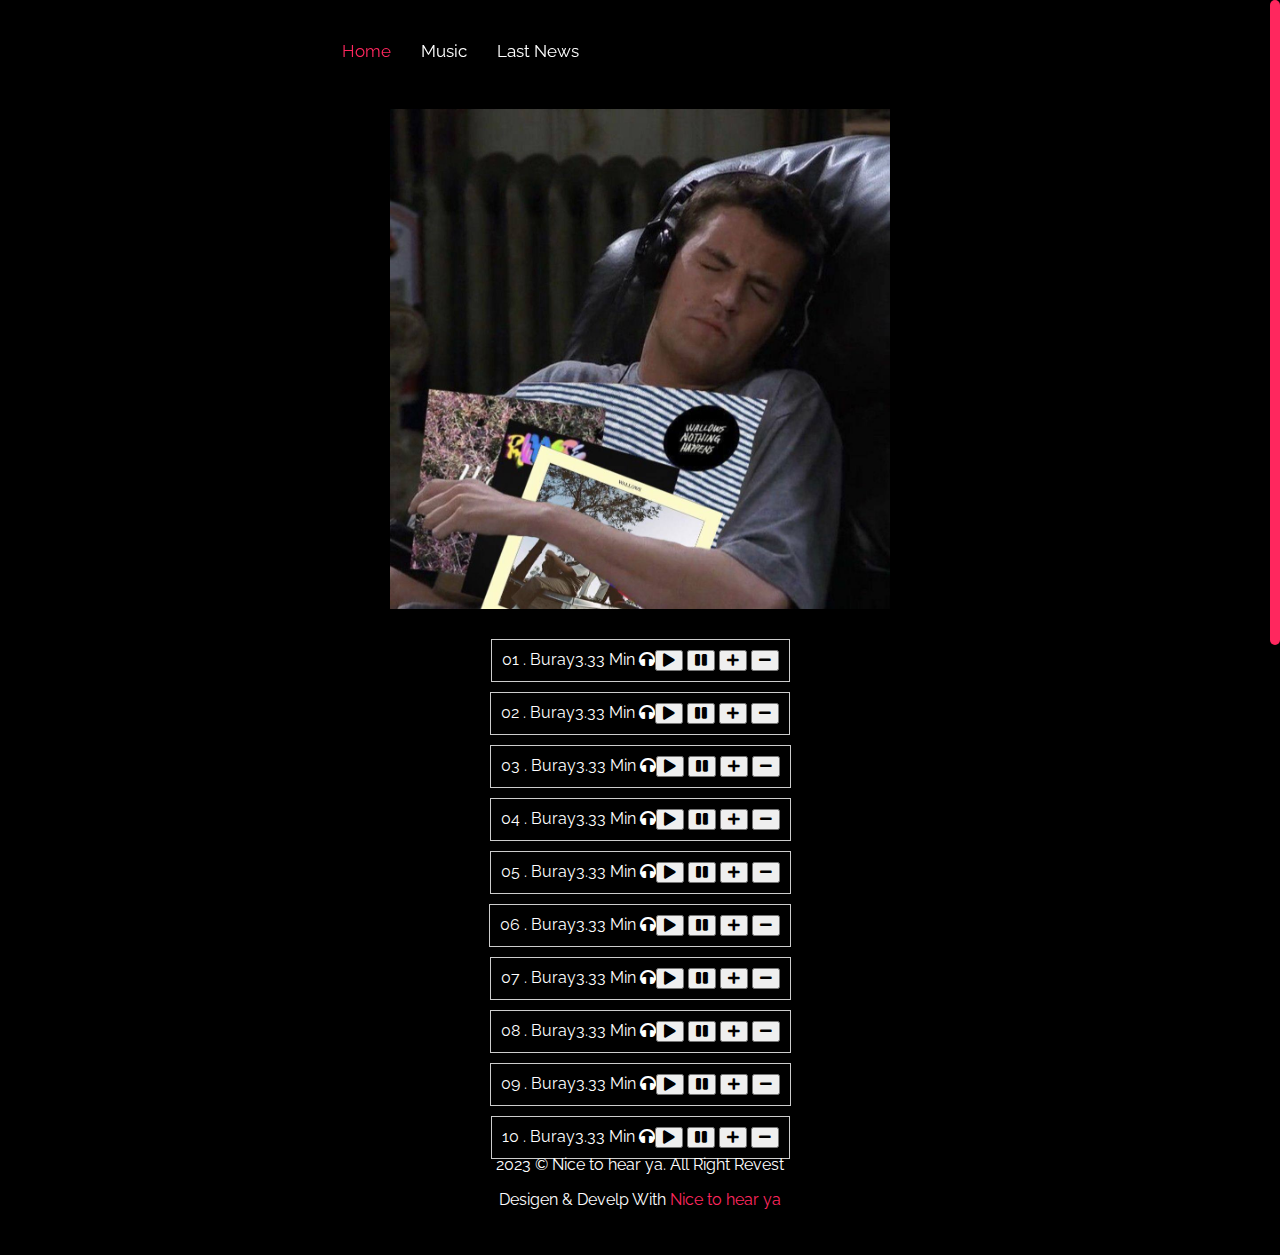
<file: music.html>
<!DOCTYPE html>
<html lang="en">
<head>
  <meta charset="UTF-8">
  <meta name="viewport" content="width=device-width, initial-scale=1.0">
  <link href="https://fonts.googleapis.com/css2?family=Raleway&display=swap" rel="stylesheet">
  <link rel="stylesheet" href="css/vaindoer/swiper.min.css">
  <link rel="stylesheet" href="css/vaindoer/all.css">
  <link rel="stylesheet" href="css/style.css">
  <link rel="stylesheet" href="https://cdnjs.cloudflare.com/ajax/libs/font-awesome/5.15.3/css/all.min.css">
  <title>Nice to hear ya</title>
  <i class="fa-regular fa-music fa-spin-pulse" style="color: #000000;"></i>

</head>
<body>
<!-- Start Nav -->
  <nav>
    <div class="container">
      <div class="row">
        <div class="list">
          <ul>
            <li><a class="active" href="index.html" data-scroll="home">Home</a></li>
            <li><a href="music.html" data-scroll="Music">Music</a></li>
            <li><a href="artist.html" data-scroll="Artists">Last News</a></li>
          </ul>
        </div>

      </div>
    </div>
  </nav>

  <div class="music-container" style="margin-top: 90px;">
    <img src="img/play.jpg" alt="Обложка музыки" class="music-cover">

<div class="tracks" style="margin-top: 160px;">
  <div class="musicsound">
    <audio id="player-1"  src="music/buray-1.mp3"></audio>
    <div class="row">
      <div class="item">01 . Buray</div>
      <div class="item">3.33 Min <i class="fas fa-headphones"></i> </div>
      <div class="item controls">
        <button onclick="document.getElementById('player-1').play()">
          <i class="fas fa-play"></i>
        </button>
        <button onclick="document.getElementById('player-1').pause()">
          <i class="fas fa-pause"></i>
        </button>
        <button onclick="document.getElementById('player-1').volume += 0.1">
          <i class="fas fa-plus"></i>
        </button>
        <button onclick="document.getElementById('player-1').volume -= 0.1">
          <i class="fas fa-minus"></i>
        </button>
      </div>
    </div>
  </div>
  <div class="musicsound">
    <audio id="player-2"  src="music/buray-2.mp3"></audio>
    <div class="row">
      <div class="item">02 . Buray</div>
      <div class="item">3.33 Min <i class="fas fa-headphones"></i> </div>
      <div class="item controls">
        <button onclick="document.getElementById('player-2').play()">
          <i class="fas fa-play"></i>
        </button>
        <button onclick="document.getElementById('player-2').pause()">
          <i class="fas fa-pause"></i>
        </button>
        <button onclick="document.getElementById('player-2').volume += 0.1">
          <i class="fas fa-plus"></i>
        </button>
        <button onclick="document.getElementById('player-2').volume -= 0.1">
          <i class="fas fa-minus"></i>
        </button>
      </div>
    </div>
  </div>
  <div class="musicsound">
    <audio id="player-3"  src="music/buray-3.mp3"></audio>
    <div class="row">
      <div class="item">03 . Buray</div>
      <div class="item">3.33 Min <i class="fas fa-headphones"></i> </div>
      <div class="item controls">
        <button onclick="document.getElementById('player-3').play()">
          <i class="fas fa-play"></i>
        </button>
        <button onclick="document.getElementById('player-3').pause()">
          <i class="fas fa-pause"></i>
        </button>
        <button onclick="document.getElementById('player-3').volume += 0.1">
          <i class="fas fa-plus"></i>
        </button>
        <button onclick="document.getElementById('player-3').volume -= 0.1">
          <i class="fas fa-minus"></i>
        </button>
      </div>
    </div>
  </div>
  <div class="musicsound">
    <audio id="player-1"  src="music/buray-1.mp3"></audio>
    <div class="row">
      <div class="item">04 . Buray</div>
      <div class="item">3.33 Min <i class="fas fa-headphones"></i> </div>
      <div class="item controls">
        <button onclick="document.getElementById('player-1').play()">
          <i class="fas fa-play"></i>
        </button>
        <button onclick="document.getElementById('player-1').pause()">
          <i class="fas fa-pause"></i>
        </button>
        <button onclick="document.getElementById('player-1').volume += 0.1">
          <i class="fas fa-plus"></i>
        </button>
        <button onclick="document.getElementById('player-1').volume -= 0.1">
          <i class="fas fa-minus"></i>
        </button>
      </div>
    </div>
  </div>
  <div class="musicsound">
    <audio id="player-2"  src="music/buray-2.mp3"></audio>
    <div class="row">
      <div class="item">05 . Buray</div>
      <div class="item">3.33 Min <i class="fas fa-headphones"></i> </div>
      <div class="item controls">
        <button onclick="document.getElementById('player-2').play()">
          <i class="fas fa-play"></i>
        </button>
        <button onclick="document.getElementById('player-2').pause()">
          <i class="fas fa-pause"></i>
        </button>
        <button onclick="document.getElementById('player-2').volume += 0.1">
          <i class="fas fa-plus"></i>
        </button>
        <button onclick="document.getElementById('player-2').volume -= 0.1">
          <i class="fas fa-minus"></i>
        </button>
      </div>
    </div>
  </div>
  <div class="musicsound">
    <audio id="player-3"  src="music/buray-3.mp3"></audio>
    <div class="row">
      <div class="item">06 . Buray</div>
      <div class="item">3.33 Min <i class="fas fa-headphones"></i> </div>
      <div class="item controls">
        <button onclick="document.getElementById('player-3').play()">
          <i class="fas fa-play"></i>
        </button>
        <button onclick="document.getElementById('player-3').pause()">
          <i class="fas fa-pause"></i>
        </button>
        <button onclick="document.getElementById('player-3').volume += 0.1">
          <i class="fas fa-plus"></i>
        </button>
        <button onclick="document.getElementById('player-3').volume -= 0.1">
          <i class="fas fa-minus"></i>
        </button>
      </div>
    </div>
  </div>
  <div class="musicsound">
    <audio id="player-3"  src="music/buray-3.mp3"></audio>
    <div class="row">
      <div class="item">07 . Buray</div>
      <div class="item">3.33 Min <i class="fas fa-headphones"></i> </div>
      <div class="item controls">
        <button onclick="document.getElementById('player-3').play()">
          <i class="fas fa-play"></i>
        </button>
        <button onclick="document.getElementById('player-3').pause()">
          <i class="fas fa-pause"></i>
        </button>
        <button onclick="document.getElementById('player-3').volume += 0.1">
          <i class="fas fa-plus"></i>
        </button>
        <button onclick="document.getElementById('player-3').volume -= 0.1">
          <i class="fas fa-minus"></i>
        </button>
      </div>
    </div>
  </div>
  <div class="musicsound">
    <audio id="player-3"  src="music/buray-3.mp3"></audio>
    <div class="row">
      <div class="item">08 . Buray</div>
      <div class="item">3.33 Min <i class="fas fa-headphones"></i> </div>
      <div class="item controls">
        <button onclick="document.getElementById('player-3').play()">
          <i class="fas fa-play"></i>
        </button>
        <button onclick="document.getElementById('player-3').pause()">
          <i class="fas fa-pause"></i>
        </button>
        <button onclick="document.getElementById('player-3').volume += 0.1">
          <i class="fas fa-plus"></i>
        </button>
        <button onclick="document.getElementById('player-3').volume -= 0.1">
          <i class="fas fa-minus"></i>
        </button>
      </div>
    </div>
  </div>
  <div class="musicsound">
    <audio id="player-3"  src="music/buray-3.mp3"></audio>
    <div class="row">
      <div class="item">09 . Buray</div>
      <div class="item">3.33 Min <i class="fas fa-headphones"></i> </div>
      <div class="item controls">
        <button onclick="document.getElementById('player-3').play()">
          <i class="fas fa-play"></i>
        </button>
        <button onclick="document.getElementById('player-3').pause()">
          <i class="fas fa-pause"></i>
        </button>
        <button onclick="document.getElementById('player-3').volume += 0.1">
          <i class="fas fa-plus"></i>
        </button>
        <button onclick="document.getElementById('player-3').volume -= 0.1">
          <i class="fas fa-minus"></i>
        </button>
      </div>
    </div>
  </div>
  <div class="musicsound">
    <audio id="player-3"  src="music/buray-3.mp3"></audio>
    <div class="row">
      <div class="item">10 . Buray</div>
      <div class="item">3.33 Min <i class="fas fa-headphones"></i> </div>
      <div class="item controls">
        <button onclick="document.getElementById('player-3').play()">
          <i class="fas fa-play"></i>
        </button>
        <button onclick="document.getElementById('player-3').pause()">
          <i class="fas fa-pause"></i>
        </button>
        <button onclick="document.getElementById('player-3').volume += 0.1">
          <i class="fas fa-plus"></i>
        </button>
        <button onclick="document.getElementById('player-3').volume -= 0.1">
          <i class="fas fa-minus"></i>
        </button>
      </div>
    </div>
  </div>
</div>
</div>

<!-- End Nav -->
<footer>
  <p>    2023 &copy; <span></span> Nice to hear ya. All Right Revest</p>
  <p>Desigen & Develp With <span>Nice to hear ya</span> </p>
</footer>
<!-- end footer -->

  <!-- button Up -->
  <button class="up"><i class="fas fa-chevron-up"></i></button>


  <script src="js/vendors/jquery-3.5.1.min.js"></script>
  <script src="js/vendors/jquery.nicescroll.min.js"></script>
  <script src="js/vendors/swiper.min.js"></script>
  <script src="js/style.js"></script>
</body>
</html>
</file>
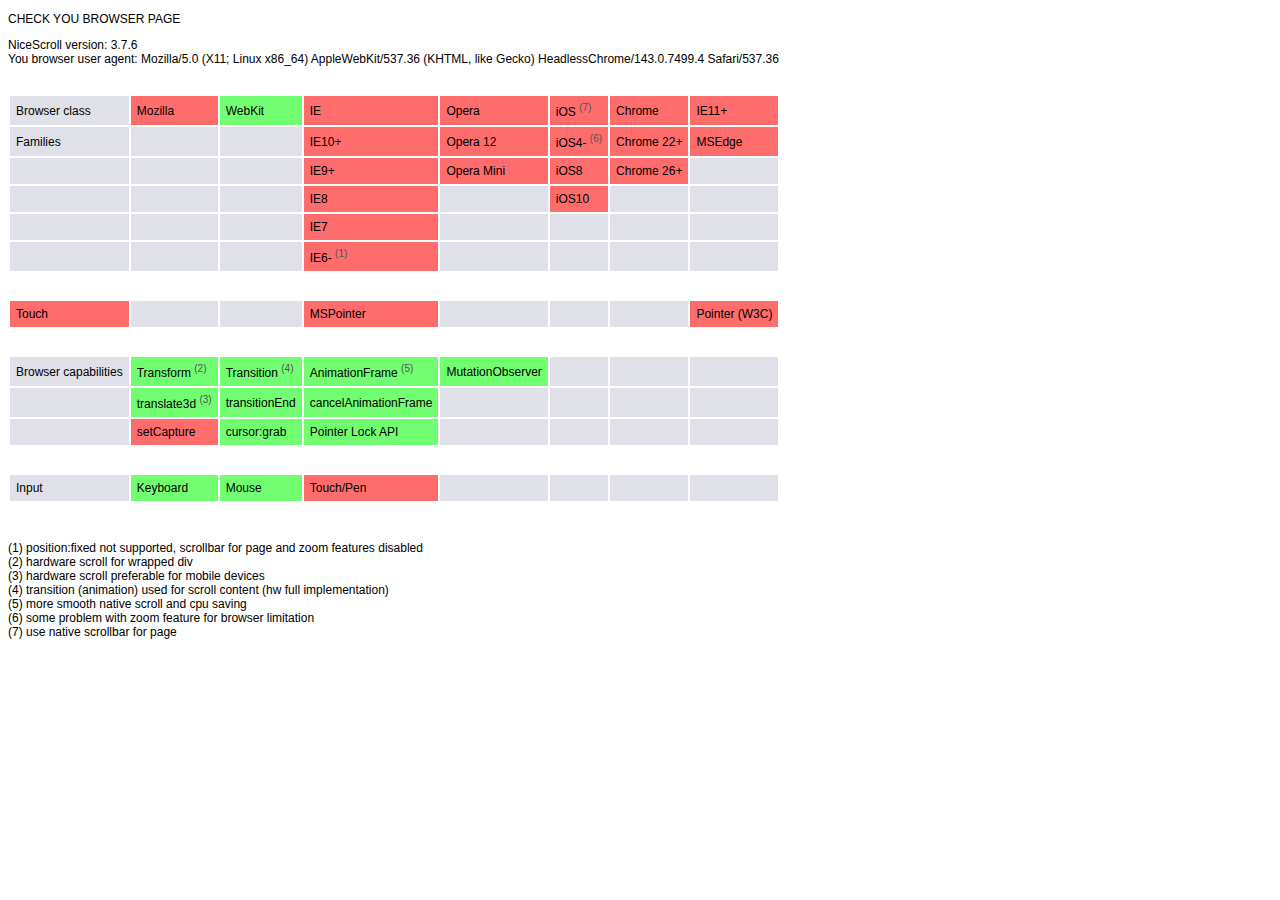
<file: jquery.nicescroll-master/jquery.nicescroll-master/demo/browser.html>
<!DOCTYPE html PUBLIC "-//W3C//DTD XHTML 1.0 Transitional//EN" "http://www.w3.org/TR/xhtml1/DTD/xhtml1-transitional.dtd">
<html xmlns="http://www.w3.org/1999/xhtml">
<head>
<meta http-equiv="Content-Type" content="text/html; charset=utf-8" />
<title>jQuery NiceScroll Browser Detection</title>
<style type="text/css">
.testok {
	background-color: #71FF71;
}
.testko {
	background-color: #FF6C6C;
}
body {
	font-family: Verdana, Arial, Helvetica, sans-serif;
	font-size: 12px;
}
.divs {
	padding-top: 4px;
}
.num {
	font-size: 10px;
	color: #525252;
	vertical-align: super;
}
</style>

<script src="https://code.jquery.com/jquery-1.12.4.min.js"></script>
<script src="js/jquery.nicescroll.min.js"></script>

<script>
  var nice = false;

  $(function() {
    nice = $("html").niceScroll();
  });
  
  var obj = window;
  
  console.log(obj.length);
  console.log("selector" in obj);
  
</script>

<script>
  
  function toCell(px,py,ok) {
    $("#tab1").find('tr').eq(py).find('td').eq(px).addClass((ok)?'testok':'testko');
  };
  
  $(window).load(function() {
    $("#div1").html($("#div1").html()+' '+nice.version);
	$("#div2").html($("#div2").html()+' '+navigator.userAgent);

	toCell(1,1,nice.detected.ismozilla);
	
	toCell(2,1,(nice.detected.iswebkit));
	
	toCell(3,1,nice.detected.isie);
	toCell(3,2,nice.detected.isie10);
	toCell(3,3,nice.detected.isie9);
	toCell(3,4,nice.detected.isie8);
	toCell(3,5,nice.detected.isie7);
	toCell(3,6,nice.detected.isieold);

  toCell(7,1,nice.detected.isie11);
  toCell(7,2,nice.detected.ismsedge);
  
	toCell(4,1,nice.detected.isopera);
  toCell(4,2,nice.detected.isopera12);
  toCell(4,3,nice.detected.isoperamini);
	
	toCell(5,1,nice.detected.isios);
	toCell(5,2,nice.detected.isios4);
  toCell(5,3,nice.detected.isios8);
  toCell(5,4,nice.detected.isios10);

  toCell(6,1,nice.detected.ischrome);
	toCell(6,2,nice.detected.ischrome22);
  toCell(6,3,nice.detected.ischrome26);

	
	toCell(0,8,nice.detected.cantouch);
	toCell(3,8,nice.detected.hasmstouch);
  toCell(7,8,nice.detected.hasw3ctouch);

	toCell(1,10,nice.detected.hastransform);
	toCell(1,11,nice.detected.hastranslate3d);
	toCell(2,10,nice.detected.hastransition);
	toCell(2,11,!!nice.detected.transitionend);
	toCell(3,10,nice.hasanimationframe);
	toCell(3,11,nice.hascancelanimationframe);
  toCell(4,10,nice.detected.hasMutationObserver);

	toCell(1,12,nice.detected.hasmousecapture);
	toCell(2,12,((nice.detected.cursorgrabvalue!='')&&(nice.detected.cursorgrabvalue.substr(0,3)!='url')));
	toCell(3,12,nice.detected.haspointerlock);

	toCell(1,14,!nice.detected.cantouch);  
	toCell(2,14,!nice.detected.cantouch);  
	toCell(3,14,nice.detected.cantouch||nice.istouchcapable||nice.hasmstouch||nice.detected.hasw3ctouch);
  //toCell(4,14,nice.detected.isie9mobile);  
	
  });
  
</script>

</head>

<body>
<p>CHECK YOU BROWSER PAGE</p>
<div id="div1">NiceScroll version:</div>
<div id="div2">You browser user agent:</div>
<table border="0" cellpadding="6" cellspacing="2" id="tab1">
  <tr>
    <td>&nbsp;</td>
    <td>&nbsp;</td>
    <td>&nbsp;</td>
    <td>&nbsp;</td>
    <td>&nbsp;</td>
    <td>&nbsp;</td>
    <td>&nbsp;</td>
  </tr>
  <tr>
    <td bgcolor="#E0E0E9">Browser class</td>
    <td bgcolor="#E0E0E9">Mozilla</td>
    <td bgcolor="#E0E0E9">WebKit</td>
    <td bgcolor="#E0E0E9">IE</td>
    <td bgcolor="#E0E0E9">Opera</td>
    <td bgcolor="#E0E0E9">iOS <span class="num">(7)</span></td>
		<td bgcolor="#E0E0E9">Chrome</td>
    <td bgcolor="#E0E0E9">IE11+</td>
  </tr>
  <tr>
    <td bgcolor="#E0E0E9">Families</td>
    <td bgcolor="#E0E0E9">&nbsp;</td>
    <td bgcolor="#E0E0E9">&nbsp;</td>
    <td bgcolor="#E0E0E9">IE10+</td>
    <td bgcolor="#E0E0E9">Opera&nbsp;12</td>
    <td bgcolor="#E0E0E9">iOS4- <span class="num">(6)</span></td>
		<td bgcolor="#E0E0E9">Chrome 22+</td>
    <td bgcolor="#E0E0E9">MSEdge</td>
  </tr>
  <tr>
    <td bgcolor="#E0E0E9">&nbsp;</td>
    <td bgcolor="#E0E0E9">&nbsp;</td>
    <td bgcolor="#E0E0E9">&nbsp;</td>
    <td bgcolor="#E0E0E9">IE9+</td>
    <td bgcolor="#E0E0E9">Opera&nbsp;Mini</td>
    <td bgcolor="#E0E0E9">iOS8</td>
		<td bgcolor="#E0E0E9">Chrome 26+</td>
    <td bgcolor="#E0E0E9">&nbsp;</td>
  </tr>
  <tr>
    <td bgcolor="#E0E0E9">&nbsp;</td>
    <td bgcolor="#E0E0E9">&nbsp;</td>
    <td bgcolor="#E0E0E9">&nbsp;</td>
    <td bgcolor="#E0E0E9">IE8</td>
    <td bgcolor="#E0E0E9">&nbsp;</td>
    <td bgcolor="#E0E0E9">iOS10</td>
		<td bgcolor="#E0E0E9">&nbsp;</td>
    <td bgcolor="#E0E0E9">&nbsp;</td>
  </tr>
  <tr>
    <td bgcolor="#E0E0E9">&nbsp;</td>
    <td bgcolor="#E0E0E9">&nbsp;</td>
    <td bgcolor="#E0E0E9">&nbsp;</td>
    <td bgcolor="#E0E0E9">IE7</td>
    <td bgcolor="#E0E0E9">&nbsp;</td>
    <td bgcolor="#E0E0E9">&nbsp;</td>
		<td bgcolor="#E0E0E9">&nbsp;</td>
    <td bgcolor="#E0E0E9">&nbsp;</td>
  </tr>
  <tr>
    <td bgcolor="#E0E0E9">&nbsp;</td>
    <td bgcolor="#E0E0E9">&nbsp;</td>
    <td bgcolor="#E0E0E9">&nbsp;</td>
    <td bgcolor="#E0E0E9">IE6- <span class="num">(1)</span></td>
    <td bgcolor="#E0E0E9">&nbsp;</td>
    <td bgcolor="#E0E0E9">&nbsp;</td>
		<td bgcolor="#E0E0E9">&nbsp;</td>
    <td bgcolor="#E0E0E9">&nbsp;</td>
  </tr>
  <tr>
    <td>&nbsp;</td>
    <td>&nbsp;</td>
    <td>&nbsp;</td>
    <td>&nbsp;</td>
    <td>&nbsp;</td>
    <td>&nbsp;</td>
		<td>&nbsp;</td>
    <td>&nbsp;</td>
  </tr>
  <tr bgcolor="#E0E0E9">
    <td>Touch</td>
    <td>&nbsp;</td>
    <td>&nbsp;</td>
    <td>MSPointer</td>
    <td>&nbsp;</td>
    <td>&nbsp;</td>
		<td>&nbsp;</td>
    <td>Pointer (W3C)</td>
  </tr>
  <tr>
    <td>&nbsp;</td>
    <td>&nbsp;</td>
    <td>&nbsp;</td>
    <td>&nbsp;</td>
    <td>&nbsp;</td>
    <td>&nbsp;</td>
		<td>&nbsp;</td>
    <td>&nbsp;</td>
  </tr>
  <tr>
    <td bgcolor="#E0E0E9">Browser capabilities</td>
    <td bgcolor="#E0E0E9">Transform <span class="num">(2)</span></td>
    <td bgcolor="#E0E0E9">Transition <span class="num">(4)</span></td>
    <td bgcolor="#E0E0E9">AnimationFrame <span class="num">(5)</span></td>
    <td bgcolor="#E0E0E9">MutationObserver</td>
    <td bgcolor="#E0E0E9">&nbsp;</td>
		<td bgcolor="#E0E0E9">&nbsp;</td>
    <td bgcolor="#E0E0E9">&nbsp;</td>
  </tr>
  <tr>
    <td bgcolor="#E0E0E9">&nbsp;</td>
    <td bgcolor="#E0E0E9">translate3d <span class="num">(3)</span></td>
    <td bgcolor="#E0E0E9">transitionEnd</td>
    <td bgcolor="#E0E0E9">cancelAnimationFrame</td>
    <td bgcolor="#E0E0E9">&nbsp;</td>
    <td bgcolor="#E0E0E9">&nbsp;</td>
		<td bgcolor="#E0E0E9">&nbsp;</td>
    <td bgcolor="#E0E0E9">&nbsp;</td>
  </tr>
  <tr>
    <td bgcolor="#E0E0E9">&nbsp;</td>
    <td bgcolor="#E0E0E9">setCapture</td>
    <td bgcolor="#E0E0E9">cursor:grab</td>
    <td bgcolor="#E0E0E9">Pointer Lock API</td>
    <td bgcolor="#E0E0E9">&nbsp;</td>
    <td bgcolor="#E0E0E9">&nbsp;</td>
		<td bgcolor="#E0E0E9">&nbsp;</td>
    <td bgcolor="#E0E0E9">&nbsp;</td>
  </tr>
  <tr>
    <td>&nbsp;</td>
    <td>&nbsp;</td>
    <td>&nbsp;</td>
    <td>&nbsp;</td>
    <td>&nbsp;</td>
    <td>&nbsp;</td>
		<td>&nbsp;</td>
    <td>&nbsp;</td>
  </tr>
  <tr bgcolor="#E0E0E9">
    <td>Input</td>
    <td>Keyboard</td>
    <td>Mouse</td>
    <td>Touch/Pen</td>
    <td>&nbsp;</td>
    <td>&nbsp;</td>
		<td>&nbsp;</td>
    <td>&nbsp;</td>
  </tr>  
</table>
<p>&nbsp; </p>

<p>(1) position:fixed not supported, scrollbar for page and zoom features disabled<br />
  (2) hardware scroll for wrapped div<br />
(3) hardware scroll preferable for mobile devices<br />
(4) transition (animation) used for scroll content (hw full implementation)<br />
(5) more smooth native scroll and cpu saving<br />
(6) some problem with zoom feature for browser limitation<br />
(7) use native scrollbar for page<br />
</p>
<p>&nbsp; </p>

<script type="text/javascript">

  var _gaq = _gaq || [];
  _gaq.push(['_setAccount', 'UA-26840957-1']);
  _gaq.push(['_setDomainName', '.areaaperta.com']);
  _gaq.push(['_trackPageview']);

  (function() {
    var ga = document.createElement('script'); ga.type = 'text/javascript'; ga.async = true;
    ga.src = ('https:' == document.location.protocol ? 'https://ssl' : 'http://www') + '.google-analytics.com/ga.js';
    var s = document.getElementsByTagName('script')[0]; s.parentNode.insertBefore(ga, s);
  })();

</script>

</body>
</html>
</file>
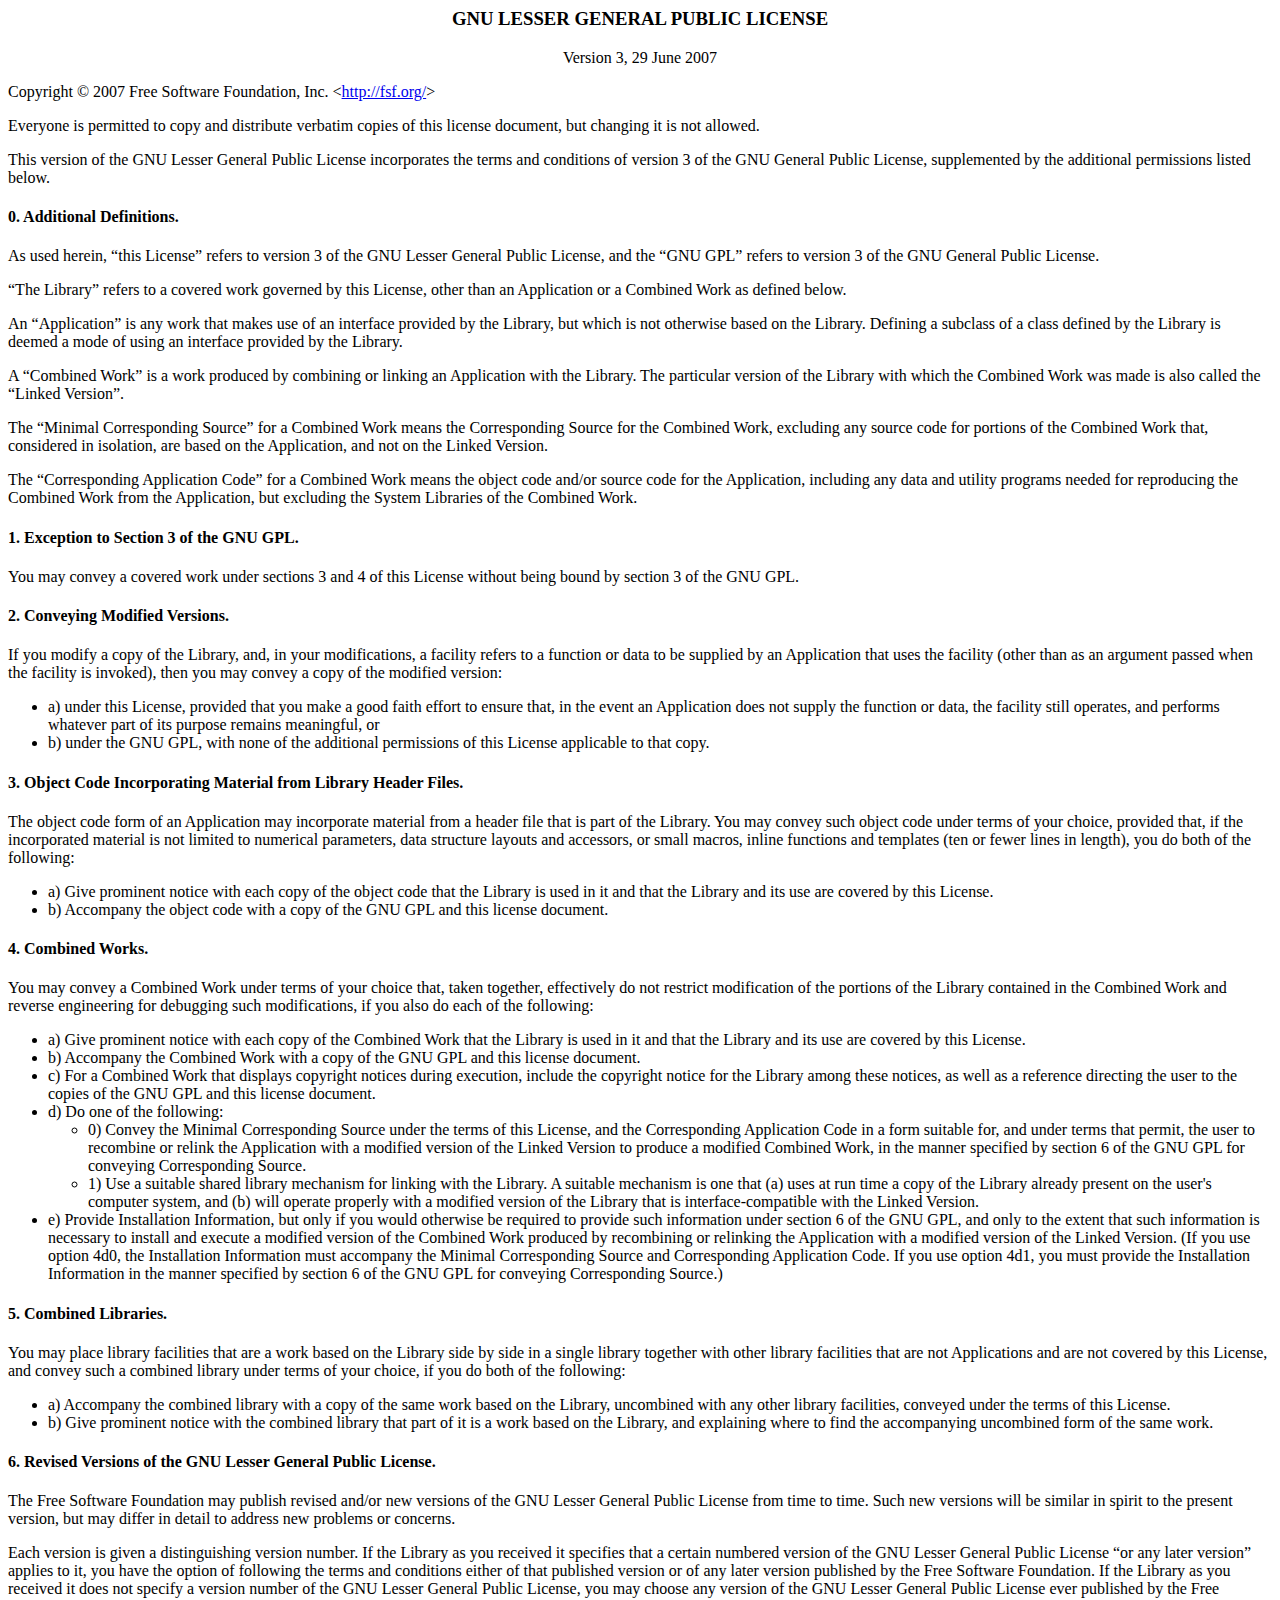
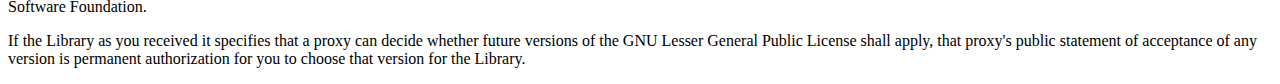
<file: jquery.nicescroll-master/jquery.nicescroll-master/demo/iframe/lgpl-3.0-standalone.html>
<!DOCTYPE html PUBLIC "-//W3C//DTD HTML 4.01 Transitional//EN">
<html><head>
 <meta http-equiv="Content-Type" content="text/html; charset=UTF-8">
 <title>GNU Lesser General Public License v3.0 - GNU Project - Free Software Foundation (FSF)</title>
 <link rel="alternate" type="application/rdf+xml" href="http://www.gnu.org/licenses/lgpl-3.0.rdf"> 
</head>
<body>
<h3 style="text-align: center;">GNU LESSER GENERAL PUBLIC LICENSE</h3>
<p style="text-align: center;">Version 3, 29 June 2007</p>

<p>Copyright © 2007 Free Software Foundation, Inc.
 &lt;<a href="http://fsf.org/">http://fsf.org/</a>&gt;</p><p>
 Everyone is permitted to copy and distribute verbatim copies
 of this license document, but changing it is not allowed.</p>

<p>This version of the GNU Lesser General Public License incorporates
the terms and conditions of version 3 of the GNU General Public
License, supplemented by the additional permissions listed below.</p>

<h4><a name="section0"></a>0. Additional Definitions.</h4>

<p>As used herein, “this License” refers to version 3 of the GNU Lesser
General Public License, and the “GNU GPL” refers to version 3 of the GNU
General Public License.</p>

<p>“The Library” refers to a covered work governed by this License,
other than an Application or a Combined Work as defined below.</p>

<p>An “Application” is any work that makes use of an interface provided
by the Library, but which is not otherwise based on the Library.
Defining a subclass of a class defined by the Library is deemed a mode
of using an interface provided by the Library.</p>

<p>A “Combined Work” is a work produced by combining or linking an
Application with the Library.  The particular version of the Library
with which the Combined Work was made is also called the “Linked
Version”.</p>

<p>The “Minimal Corresponding Source” for a Combined Work means the
Corresponding Source for the Combined Work, excluding any source code
for portions of the Combined Work that, considered in isolation, are
based on the Application, and not on the Linked Version.</p>

<p>The “Corresponding Application Code” for a Combined Work means the
object code and/or source code for the Application, including any data
and utility programs needed for reproducing the Combined Work from the
Application, but excluding the System Libraries of the Combined Work.</p>

<h4><a name="section1"></a>1. Exception to Section 3 of the GNU GPL.</h4>

<p>You may convey a covered work under sections 3 and 4 of this License
without being bound by section 3 of the GNU GPL.</p>

<h4><a name="section2"></a>2. Conveying Modified Versions.</h4>

<p>If you modify a copy of the Library, and, in your modifications, a
facility refers to a function or data to be supplied by an Application
that uses the facility (other than as an argument passed when the
facility is invoked), then you may convey a copy of the modified
version:</p>

<ul>
<li>a) under this License, provided that you make a good faith effort to
   ensure that, in the event an Application does not supply the
   function or data, the facility still operates, and performs
   whatever part of its purpose remains meaningful, or</li>

<li>b) under the GNU GPL, with none of the additional permissions of
   this License applicable to that copy.</li>
</ul>

<h4><a name="section3"></a>3. Object Code Incorporating Material from Library Header Files.</h4>

<p>The object code form of an Application may incorporate material from
a header file that is part of the Library.  You may convey such object
code under terms of your choice, provided that, if the incorporated
material is not limited to numerical parameters, data structure
layouts and accessors, or small macros, inline functions and templates
(ten or fewer lines in length), you do both of the following:</p>

<ul>
<li>a) Give prominent notice with each copy of the object code that the
   Library is used in it and that the Library and its use are
   covered by this License.</li>

<li>b) Accompany the object code with a copy of the GNU GPL and this license
   document.</li>
</ul>

<h4><a name="section4"></a>4. Combined Works.</h4>

<p>You may convey a Combined Work under terms of your choice that,
taken together, effectively do not restrict modification of the
portions of the Library contained in the Combined Work and reverse
engineering for debugging such modifications, if you also do each of
the following:</p>

<ul>
<li>a) Give prominent notice with each copy of the Combined Work that
   the Library is used in it and that the Library and its use are
   covered by this License.</li>

<li>b) Accompany the Combined Work with a copy of the GNU GPL and this license
   document.</li>

<li>c) For a Combined Work that displays copyright notices during
   execution, include the copyright notice for the Library among
   these notices, as well as a reference directing the user to the
   copies of the GNU GPL and this license document.</li>

<li>d) Do one of the following:

<ul>
<li>0) Convey the Minimal Corresponding Source under the terms of this
       License, and the Corresponding Application Code in a form
       suitable for, and under terms that permit, the user to
       recombine or relink the Application with a modified version of
       the Linked Version to produce a modified Combined Work, in the
       manner specified by section 6 of the GNU GPL for conveying
       Corresponding Source.</li>

<li>1) Use a suitable shared library mechanism for linking with the
       Library.  A suitable mechanism is one that (a) uses at run time
       a copy of the Library already present on the user's computer
       system, and (b) will operate properly with a modified version
       of the Library that is interface-compatible with the Linked
       Version.</li>
</ul></li>

<li>e) Provide Installation Information, but only if you would otherwise
   be required to provide such information under section 6 of the
   GNU GPL, and only to the extent that such information is
   necessary to install and execute a modified version of the
   Combined Work produced by recombining or relinking the
   Application with a modified version of the Linked Version. (If
   you use option 4d0, the Installation Information must accompany
   the Minimal Corresponding Source and Corresponding Application
   Code. If you use option 4d1, you must provide the Installation
   Information in the manner specified by section 6 of the GNU GPL
   for conveying Corresponding Source.)</li>
</ul>

<h4><a name="section5"></a>5. Combined Libraries.</h4>

<p>You may place library facilities that are a work based on the
Library side by side in a single library together with other library
facilities that are not Applications and are not covered by this
License, and convey such a combined library under terms of your
choice, if you do both of the following:</p>

<ul>
<li>a) Accompany the combined library with a copy of the same work based
   on the Library, uncombined with any other library facilities,
   conveyed under the terms of this License.</li>

<li>b) Give prominent notice with the combined library that part of it
   is a work based on the Library, and explaining where to find the
   accompanying uncombined form of the same work.</li>
</ul>

<h4><a name="section6"></a>6. Revised Versions of the GNU Lesser General Public License.</h4>

<p>The Free Software Foundation may publish revised and/or new versions
of the GNU Lesser General Public License from time to time. Such new
versions will be similar in spirit to the present version, but may
differ in detail to address new problems or concerns.</p>

<p>Each version is given a distinguishing version number. If the
Library as you received it specifies that a certain numbered version
of the GNU Lesser General Public License “or any later version”
applies to it, you have the option of following the terms and
conditions either of that published version or of any later version
published by the Free Software Foundation. If the Library as you
received it does not specify a version number of the GNU Lesser
General Public License, you may choose any version of the GNU Lesser
General Public License ever published by the Free Software Foundation.</p>

<p>If the Library as you received it specifies that a proxy can decide
whether future versions of the GNU Lesser General Public License shall
apply, that proxy's public statement of acceptance of any version is
permanent authorization for you to choose that version for the
Library.</p>


</body></html>
</file>
<file: css/style.css>
*{
  box-sizing: border-box;
}
body{
  padding: 0;
  margin: 0;
  background-color: #000000;
  color: #fff;
  font-family: 'Raleway', sans-serif;
  overflow: hidden;
}
.container{
  width: 1200px;
  margin: 0 auto;
}
.row{
  display: flex;
}
/* Start Nav  */
nav{
  padding: 25px 0;
  position: fixed;
  top: 0;
  left: 0;
  right: 0;
  z-index: 9999;
  transition: all ease-in-out .5s;
  -webkit-transition: all ease-in-out .5s;
  -moz-transition: all ease-in-out .5s;
  -ms-transition: all ease-in-out .5s;
  -o-transition: all ease-in-out .5s;
}
nav .logo{
  flex: 15%;
  max-width: 15%;
  text-align: center;
}
nav .logo img{
  width: 80px;
}
nav .list{
  flex: 70%;
  max-width: 70%;
}
nav .list ul {
  list-style: none;
  display: flex;
  justify-content: center;
  align-items: center;
  padding: 0;
}
nav .list ul li:not(:last-of-type){
  margin-right: 10px;
}
nav ul li a{
  text-decoration: none;
  padding: 10px;
  font-size: 17px;
  text-transform: capitalize;
  color: #fff;
  transition: all .3s ease-in-out;
  -webkit-transition: all .3s ease-in-out;
  -moz-transition: all .3s ease-in-out;
  -ms-transition: all .3s ease-in-out;
  -o-transition: all .3s ease-in-out;
  position: relative;
}
nav ul li a::before{
  content: "";
  position: absolute;
  bottom: 0;
  left: 0;
  width: 0px;
  height: 3px;
  background-color: #5841e5;
  transition: all .2s ease-in-out;
  -webkit-transition: all .2s ease-in-out;
  -moz-transition: all .2s ease-in-out;
  -ms-transition: all .2s ease-in-out;
  -o-transition: all .2s ease-in-out;
}
nav ul li a::after{
  content: "";
  position: absolute;
  bottom: 0;
  right: 0;
  width: 0px;
  height: 3px;
  background-color: #e52a70;
  transition: all .2s ease-in-out;
  -webkit-transition: all .2s ease-in-out;
  -moz-transition: all .2s ease-in-out;
  -ms-transition: all .2s ease-in-out;
  -o-transition: all .2s ease-in-out;
}
nav ul li:hover a::before{
  width: 50%;
  transform: translateX(100%);
  -webkit-transform: translateX(100%);
  -moz-transform: translateX(100%);
  -ms-transform: translateX(100%);
  -o-transform: translateX(100%);
}
nav ul li:hover a::after{
  width: 50%;
  transform: translateX(-100%);
  -webkit-transform: translateX(-100%);
  -moz-transform: translateX(-100%);
  -ms-transform: translateX(-100%);
  -o-transform: translateX(-100%);
}
nav li .active ,
nav ul li a:hover{
  color: #ff275e;
}
nav .icon{
  flex: 15%;
  max-width: 15%;
  display: flex;
  justify-content: center;
  align-items: center;
}
nav .icon i{
  color: #fff;
  margin-right: 10px;
  font-size: 17px;
}
/* End Nav  */
/* Start Header */
.header{
  background-image: url("../img/11.jpg");
  background-size: cover;
  background-position: center;
  position: relative;
}

.header .info{
  color: #fff;
  position: absolute;
  top: 40%;
  width: 50%;
}
.header .info span{
  font-size: 14px;
  font-weight: 800;
}
.header .info h2{
  font-size: 90px;
  margin: 0;
  color: #ff275e;
}
.header .info p:first-of-type{
  font-size: 30px;
  margin: 0;
  font-weight: 800;
}
.header .info p:last-of-type{
  font-size: 14px;
  letter-spacing: 1px;
  line-height: 1.5;
}

/* End Header */
/*  start tours  */
.tours{
  margin-top: 70px;
}
.tour-details{
  margin-bottom: 30px;
}
.tours .info , .tours .image{
  flex: 50%;
  max-width: 50%;
  padding: 0 15px;
}
.tours .image img{
  width: 100%;
  height: 550px;
}
.tours .info .circle{
  flex: 20%;
  max-width: 20%;
  display: flex;
  justify-content: center;
  align-items: center;
}
.tours .info .circle .con{
  position: relative;
  width: 80px;
  height: 80px;
  text-align: center;
  background-color: #051024;
  border-radius: 50%;
  -webkit-border-radius: 50%;
  -moz-border-radius: 50%;
  -ms-border-radius: 50%;
  -o-border-radius: 50%;
  display: flex;
  justify-content: center;
  align-items: center;
  text-transform: uppercase;
  line-height: 24px;
}
.tours .info .circle .con span{
  font-size: 17px;
  font-weight: 900;
}
.tours .info .circle .con::after{
  content: "";
  position: absolute;
  top: -1px;
  left: -1px;
  right:-1px;
  bottom: -1px;

  z-index: -1;
  border-radius: 50%;
  -webkit-border-radius: 50%;
  -moz-border-radius: 50%;
  -ms-border-radius: 50%;
  -o-border-radius: 50%;
}
.tours .info .details{
  flex: 80%;
  max-width: 80%;

}
.tours .info .details h3{
  font-size: 17px;
  letter-spacing: 1px;
  margin-bottom: 10px;
}
.tours .info .details span{
  font-size: 12px;
  margin-right: 50px;
  color: #777;

}
.tours .info .details span i{
  margin-right: 7px;
}
.tours .info .details span .fa-map-marker-alt{
  color: #ff275e;
}
.tours .info .details span .fa-clock{
  color: #231d55;
}
.tours .info .details .main-butn{
  display: block;
  margin-top: 20px;
  font-size: 11px;
  letter-spacing: 2px;
  padding: 7px 20px;
  text-transform: uppercase;
  border: 1px solid #AA0000;
  color: #AA0000;
  background: transparent;
}
.tours .info .details .main-butn:hover{
  color: #AA0000;
  border: 1px solid transparent;
}
/*  end tours  */

/* start Music  */
.music{
  margin-top: 70px;
}
.music .btns{
  text-align: center;
  margin-bottom: 70px;
}
.music .btns .main-butn{
  display: inline-block;
  border: 1px solid #AA0000;
  color: #AA0000;
  background: transparent;
}
.music .btns .main-butn:hover{
  color: #AA0000;
  border: 1px solid transparent;
}

.music .btns .main-butn.active-btn{
  color: #AA0000;
  border: 1px solid transparent;
}

.music .main-butn:not(:last-of-type){
  margin-right: 10px;
}
.music .image{
  flex: 45%;
  max-width: 45%;
  padding: 0 15px;
  background-image: url("../img/13.png");
  background-size: cover;
  background-position: center;
  height: 600px;
  position: relative;
  overflow: hidden;
}
.music .image .name{
  position: absolute;
  bottom: 0;
  left: 0;
  display: flex;
  justify-content: center;
  align-items: center;
  width: 100%;
  height: 70px;
  background: linear-gradient(95deg, rgba(199,44,106,1) 0%, rgba(78,61,203,1) 100%);
  opacity: .8;
  font-size: 30px;
  text-transform: uppercase;
  letter-spacing: 4px;

}
.music .songs{
  flex: 55%;
  max-width: 55%;
  padding: 0 15px 0 80px;
}
.music .songs .item{
  flex: 33.3333%;
  max-width: 33.3333%;
  padding: 0 15px;
}
.music .songs .sound{
  margin-bottom: 30px;
}
.music .songs .item .fa-headphones{
  margin-left:15px ;
  font-size: 14px;
  font-weight: 700  ;
}
.music .songs .controls button{
  background: none;
  border: none;
  color: #fff;
  outline: none;
  cursor: pointer;
}
/* end Music   */

/* start  Photos */
.Photos{
  margin-top: 70px;
}
.Photos .box{
  flex: 33.3333%;
  max-width: 33.3333%;
}
.Photos .box img{
  width: 100%;
  margin: -2px;
}
/* end Photos */


/* start blogs */
.blogs{
  margin-top: 70px;
}
.blogs .box{
  flex: 33.3333%;
  max-width: 33.3333%;
  padding: 0 15px;
  cursor: pointer;
}
.blogs .box img{
  width: 100%;
  height: 260px;
  transition: all .3s ease-in-out;
  -webkit-transition: all .3s ease-in-out;
  -moz-transition: all .3s ease-in-out;
  -ms-transition: all .3s ease-in-out;
  -o-transition: all .3s ease-in-out;
}
.blogs .box:hover img{
  transform: scale(1.5)  rotate(17deg);
  -webkit-transform: scale(1.5)  rotate(17deg);
  -moz-transform: scale(1.5)  rotate(17deg);
  -ms-transform: scale(1.5)  rotate(17deg);
  -o-transform: scale(1.5)  rotate(17deg);
}



.blogs .box p{
  font-weight: 700;
  line-height: 30px;
  padding-right: 30px;
}
.blogs .box  .details  span{
  font-size: 12px;
  text-transform: uppercase;
}
.blogs .box  .details  span:not(:last-of-type){
  margin-right: 30px;
}
.blogs .box span i{
  color: #ff275e;
  margin-right: 10px;
}

/* end blogs */


/* start back */
.back{
  margin-top: 70px;
  background-image: url("../img/11.jpg");
  background-size: cover;
  background-position: center;
  width: 100%;
  height: 350px;
  background-attachment: fixed;
  position: relative;
}
.back .info{
  position: absolute;
  top: 14%;
  left: 50%;
  transform: translate(-50%);
  -webkit-transform: translate(-50%);
  -moz-transform: translate(-50%);
  -ms-transform: translate(-50%);
  -o-transform: translate(-50%);
  text-align: center;
}
.back .info h2{
  letter-spacing: 2px;
  font-weight: 800;
}

.back .info p{
  font-size: 14px;
  line-height: 27px;
}
.back .info form{
  margin-top: 60px;
  position: relative;
}
.back .info input{
  background: none;
  border: 1px solid #ff275e;
  padding: 10px 20px;
  border-radius: 50px;
  -webkit-border-radius: 50px;
  -moz-border-radius: 50px;
  -ms-border-radius: 50px;
  -o-border-radius: 50px;
  width: 100%;
  outline: none;
}
.back .info button{
  display: inline-block;
  position: absolute;
  top: 0;
  right: 0;
  padding: 9px 20px;
  text-transform: capitalize;
  font-size: 14x;
}

/* end back */

/* start   slider*/
.slider{
  margin-top: 70px;
}
.swiper-container {
  width: 100%;
  height: 100%;
}

.swiper-slide {
  text-align: center;
  font-size: 18px;
  background: #fff;

  /* Center slide text vertically */
  display: -webkit-box;
  display: -ms-flexbox;
  display: -webkit-flex;
  display: flex;
  -webkit-box-pack: center;
  -ms-flex-pack: center;
  -webkit-justify-content: center;
  justify-content: center;
  -webkit-box-align: center;
  -ms-flex-align: center;
  -webkit-align-items: center;
  align-items: center;
}
.slider .img-over{
  height: 270px;

}
.slider .img-over img{
  width: 100%;
  height: 100%;
}
.slider .img-over .ovrlay{
  background-color: rgba(196 , 44 , 108 , 0.4);
  display: flex;
  justify-content: center;
  align-items: center;
  opacity: 0;
  transition: ease-in-out all .3s;
  -webkit-transition: ease-in-out all .3s;
  -moz-transition: ease-in-out all .3s;
  -ms-transition: ease-in-out all .3s;
  -o-transition: ease-in-out all .3s;
}
.slider .img-over:hover .ovrlay{
  opacity: 1;
}
.slider .img-over .ovrlay .icon{
  font-size: 14px;
}

.slider .img-over .ovrlay .icon span{
  display: block;
  margin-top: 10px;
}
.slider .swiper-pagination{
  position: unset;
  margin-top: 15px;
}
.slider .swiper-pagination-bullet-active{
  background-color:#AA0000;
}
/* end slider */

/* start  contact */
.contact{
  margin-top: 70px;
  text-align: center;
}
.contact p:first-of-type{
  margin: 20px 200px;
  line-height: 30px;
  font-weight: 800;
  font-size: 14px;
}
.contact .box {
  flex: 33.3333%;
  max-width: 33.3333%;
  padding: 0 15px;
  margin-top:40px ;
}
.contact .box .info{
  position: relative;
  padding: 80px;
  background-color: #051024;
  border-radius:20px ;
  -webkit-border-radius:20px ;
  -moz-border-radius:20px ;
  -ms-border-radius:20px ;
  -o-border-radius:20px ;
}
.contact .box .info::after{
  content: "";
  position: absolute;
  left: -1px;
  bottom:  -1px;
  top: -1px;
  right:  -1px;
  border-radius:20px ;
  -webkit-border-radius:20px ;
  -moz-border-radius:20px ;
  -ms-border-radius:20px ;
  -o-border-radius:20px ;
  background: linear-gradient(95deg, rgba(199,44,106,1) 0%, rgba(78,61,203,1) 100%);
  z-index: -1;
}
.contact .box .info i{
  background: linear-gradient(95deg, rgba(199,44,106,1) 0%, rgba(78,61,203,1) 100%);
  -webkit-background-clip: text;
  -webkit-text-fill-color: transparent;
  font-size: 32px;
  margin-bottom: 20px;
}

.contact .box .info span{
  display: block;
  margin-top: 8px;
  font-size: 13px;
  font-weight: 700;
}
/* end  contact */

footer{
  text-align: center;
  padding: 100px 0 30px;
}
footer span{
  color: #ff275e;
}

/* up */
.up{
  position: fixed;
  right: 30px;
  bottom: 30px;
  background: #ff275e;
  width: 40px;
  height: 40px;
  border: 0;
  outline: none;
  border-radius: 50%;
  -webkit-border-radius: 50%;
  -moz-border-radius: 50%;
  -ms-border-radius: 50%;
  -o-border-radius: 50%;
  cursor: pointer;
  z-index: 2222222222222;
  display: none;
}
.up i{
  color: #fff;
  font-size: 20px;
}


.spinner {
  width: 70px;
  text-align: center;
}

.spinner > div {
  width: 18px;
  height: 18px;
  background-color: #ff275e;

  border-radius: 100%;
  display: inline-block;
  -webkit-animation: sk-bouncedelay 1.4s infinite ease-in-out both;
  animation: sk-bouncedelay 1.4s infinite ease-in-out both;
}

.spinner .bounce1 {
  -webkit-animation-delay: -0.32s;
  animation-delay: -0.32s;
}

.spinner .bounce2 {
  -webkit-animation-delay: -0.16s;
  animation-delay: -0.16s;
}

@-webkit-keyframes sk-bouncedelay {
  0%, 80%, 100% { -webkit-transform: scale(0) }
  40% { -webkit-transform: scale(1.0) }
}

@keyframes sk-bouncedelay {
  0%, 80%, 100% {
    -webkit-transform: scale(0);
    transform: scale(0);
  } 40% {
    -webkit-transform: scale(1.0);
    transform: scale(1.0);
  }
}






















/* start framework */
.heading{
  text-align: center;
  margin-bottom: 70px;
}
.ovrlay{
  position: absolute;
  left: 0;
  right: 0;
  bottom: 0;
  width: 100%;
  height: 100%;
  background-color: rgba(0, 0, 0, 0.7);
}
.heading h2{
  font-size: 27px;
  color: #ff275e;
  text-transform: uppercase;
  margin-bottom: 5px;
}
.heading p{
  font-size: 12px;
  letter-spacing: 1px;
}

.main-butn{
  border: 1px solid #ff275e;
  padding: 10px 30px;
  border-radius: 50px;
  -webkit-border-radius: 50px;
  -moz-border-radius: 50px;
  -ms-border-radius: 50px;
  -o-border-radius: 50px;
  color: #ff275e;
  outline: none;
  cursor: pointer;
  font-size: 16px;
  background: transparent;
  transition: all .3s ease-in ;
  -webkit-transition: all .3s ease-in ;
  -moz-transition: all .3s ease-in ;
  -ms-transition: all .3s ease-in ;
  -o-transition: all .3s ease-in ;
}
.main-butn:hover{
background: transparent;
border: 1px solid #ff275e;
color: #ff275e;
}
.m-auto{
  display: flex;
  justify-content: center;
  align-items: center;
  margin-top: 30px;
}
.artist-photo {
  flex: 50%;
  max-width: 50%;
  padding: 0 15px;
  text-align: left;
}

.artist-info {
  flex: 50%;
  max-width: 50%;
  padding: 0 15px;
  text-align: justify;
  letter-spacing: -1px;
}

.artist-photo img {
  max-width: 100%;
  height: auto;
}
/* Добавление верхнего отступа для второго контейнера */
.container + .container {
  margin-top: 30px; /* Вы можете изменить значение отступа по вашему усмотрению */
}
.tracks {
      display: flex;
      flex-direction: column;
      align-items: center;
      justify-content: center;
      height: 30vh; /* 100% высоты окна просмотра */
    }

    .music-container {
      text-align: center; /* Чтобы изображение и треки были по центру */
    }

    .music-cover {
      width: 500px; /* Ширина изображения */
      height:500px; /* Высота изображения, чтобы сделать его квадратным */
      display: block; /* Чтобы убрать межстрочное расстояние под изображением */
      margin: 0 auto 20px; /* Отступ снизу от изображения до треков */
    }
    .musicsound {
        margin-bottom: 10px; /* Add your desired margin value here */
        padding: 10px; /* You can also add padding if needed */
        border: 1px solid #ccc; /* Optionally, add a border to separate the songs visually */
      }

      /* You can adjust the margin and padding values according to your design preferences. */



.overflow-h{
  overflow: hidden;
}

/* end framework */
</file>
